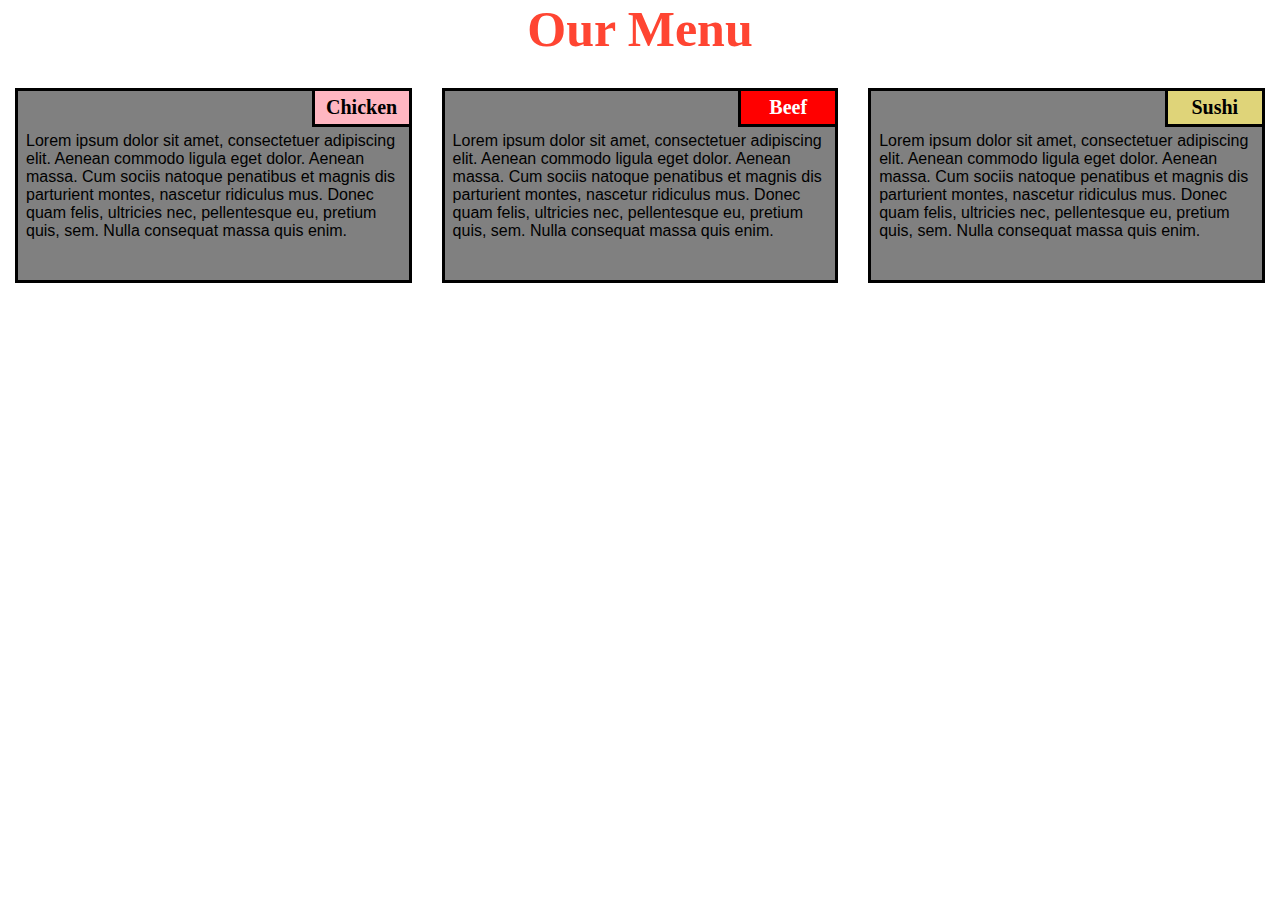
<file: 2/index.html>
<!DOCTYPE html>
<html>

<head>
    <meta charset="utf-8">
    <title>module2-solution</title>
</head>
<link rel="stylesheet" type="text/css" href="css/style.css">

<body>
    <h1>Our Menu</h1>
    <section class="column-lg-4 colmn-md-6 colmn-sm-12">
        <div>
            <p class="sub1">Chicken</p>
            <p class="content">
                Lorem ipsum dolor sit amet, consectetuer adipiscing elit. Aenean commodo ligula eget dolor. Aenean massa. Cum sociis natoque penatibus et magnis dis parturient montes, nascetur ridiculus mus. Donec quam felis, ultricies nec, pellentesque eu, pretium quis, sem. Nulla consequat massa quis enim.
            </p>
        </div>
    </section>
    <section class="column-lg-4 colmn-md-6 colmn-sm-12">
        <div>
            <p class="sub2">Beef</p>
            <p class="content">
                Lorem ipsum dolor sit amet, consectetuer adipiscing elit. Aenean commodo ligula eget dolor. Aenean massa. Cum sociis natoque penatibus et magnis dis parturient montes, nascetur ridiculus mus. Donec quam felis, ultricies nec, pellentesque eu, pretium quis, sem. Nulla consequat massa quis enim.
        </div>
    </section>
    <section class="column-lg-4 colmn-md-12 colmn-sm-12">
        <div>
            <p class="sub3">Sushi</p>
            <p class="content">
                Lorem ipsum dolor sit amet, consectetuer adipiscing elit. Aenean commodo ligula eget dolor. Aenean massa. Cum sociis natoque penatibus et magnis dis parturient montes, nascetur ridiculus mus. Donec quam felis, ultricies nec, pellentesque eu, pretium quis, sem. Nulla consequat massa quis enim.
            </p>
        </div>
</body>

</html>
</file>
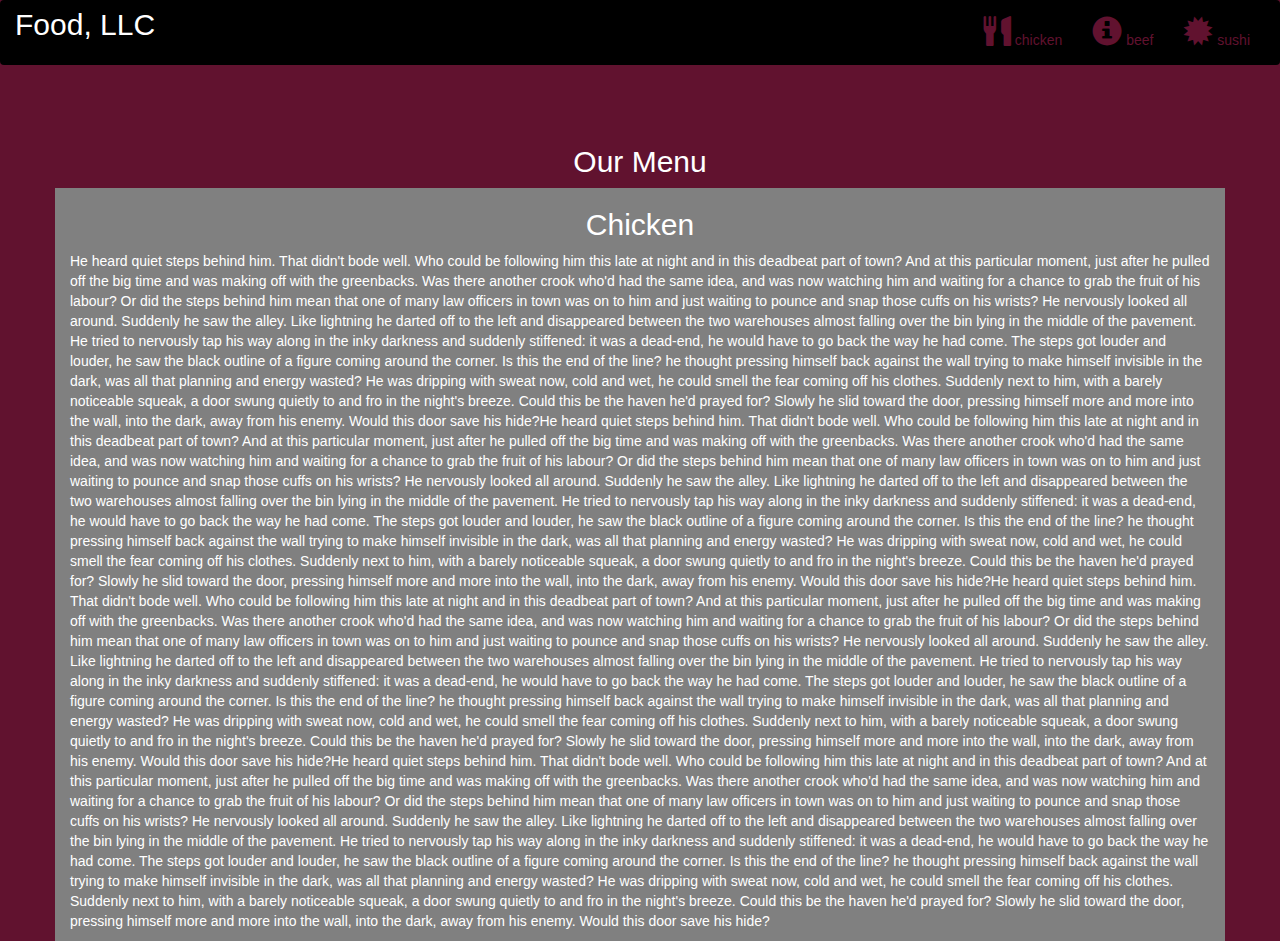
<file: 3/index.html>
<!DOCTYPE html>
<html lang="en">
<head>
  <title>Bootstrap Example</title>
  <meta charset="utf-8">
  <meta name="viewport" content="width=device-width, initial-scale=1">
  <link rel="stylesheet" href="https://maxcdn.bootstrapcdn.com/bootstrap/3.4.1/css/bootstrap.min.css">
  <link rel="stylesheet" type="text/css" href="style.css">
  <script src="https://ajax.googleapis.com/ajax/libs/jquery/3.5.1/jquery.min.js"></script>
  <script src="https://maxcdn.bootstrapcdn.com/bootstrap/3.4.1/js/bootstrap.min.js"></script>
</head>
<body>

<nav class="navbar navbar-inverse">
  <div class="container-fluid">
    <div class="navbar-header">
      <button type="button" class="navbar-toggle" data-toggle="collapse" data-target="#myNavbar">
        <span class="icon-bar"></span>
        <span class="icon-bar"></span>
        <span class="icon-bar"></span>                        
      </button>
      <a class="navbar-brand" href="#" >Food, LLC</a>
    </div>
    <div class="collapse navbar-collapse" id="myNavbar">
    
      <ul class="nav navbar-nav navbar-right" >
        <li style>
        <a href="#" > 
        <span class="glyphicon glyphicon-cutlery"></span> chicken</a>
        </li>
        <li>
        <a href="#" >
        <span class="glyphicon glyphicon-info-sign"></span> beef</a>
        </li>
        <li>
        <a href="#">
        <span class="glyphicon glyphicon-certificate"></span> sushi</a>
        </li>
      </ul>
    </div>
  </div>
</nav>
<br>
<br>  
<h1><p class="text-center">Our Menu</p></h1>


<div id="main-content" class="container">
  <div id="home-tiles" class="row">
      <div class="col-md-12 col-sm-12 col-xs-12">
            
            <p id="chickstory">
          <h2>Chicken</h2>
              He heard quiet steps behind him. That didn't bode well. Who could be following him this late at night and in this deadbeat part of town? And at this particular moment, just after he pulled off the big time and was making off with the greenbacks. Was there another crook who'd had the same idea, and was now watching him and waiting for a chance to grab the fruit of his labour? Or did the steps behind him mean that one of many law officers in town was on to him and just waiting to pounce and snap those cuffs on his wrists? He nervously looked all around. Suddenly he saw the alley. Like lightning he darted off to the left and disappeared between the two warehouses almost falling over the bin lying in the middle of the pavement. He tried to nervously tap his way along in the inky darkness and suddenly stiffened: it was a dead-end, he would have to go back the way he had come. The steps got louder and louder, he saw the black outline of a figure coming around the corner. Is this the end of the line? he thought pressing himself back against the wall trying to make himself invisible in the dark, was all that planning and energy wasted? He was dripping with sweat now, cold and wet, he could smell the fear coming off his clothes. Suddenly next to him, with a barely noticeable squeak, a door swung quietly to and fro in the night's breeze. Could this be the haven he'd prayed for? Slowly he slid toward the door, pressing himself more and more into the wall, into the dark, away from his enemy. Would this door save his hide?He heard quiet steps behind him. That didn't bode well. Who could be following him this late at night and in this deadbeat part of town? And at this particular moment, just after he pulled off the big time and was making off with the greenbacks. Was there another crook who'd had the same idea, and was now watching him and waiting for a chance to grab the fruit of his labour? Or did the steps behind him mean that one of many law officers in town was on to him and just waiting to pounce and snap those cuffs on his wrists? He nervously looked all around. Suddenly he saw the alley. Like lightning he darted off to the left and disappeared between the two warehouses almost falling over the bin lying in the middle of the pavement. He tried to nervously tap his way along in the inky darkness and suddenly stiffened: it was a dead-end, he would have to go back the way he had come. The steps got louder and louder, he saw the black outline of a figure coming around the corner. Is this the end of the line? he thought pressing himself back against the wall trying to make himself invisible in the dark, was all that planning and energy wasted? He was dripping with sweat now, cold and wet, he could smell the fear coming off his clothes. Suddenly next to him, with a barely noticeable squeak, a door swung quietly to and fro in the night's breeze. Could this be the haven he'd prayed for? Slowly he slid toward the door, pressing himself more and more into the wall, into the dark, away from his enemy. Would this door save his hide?He heard quiet steps behind him. That didn't bode well. Who could be following him this late at night and in this deadbeat part of town? And at this particular moment, just after he pulled off the big time and was making off with the greenbacks. Was there another crook who'd had the same idea, and was now watching him and waiting for a chance to grab the fruit of his labour? Or did the steps behind him mean that one of many law officers in town was on to him and just waiting to pounce and snap those cuffs on his wrists? He nervously looked all around. Suddenly he saw the alley. Like lightning he darted off to the left and disappeared between the two warehouses almost falling over the bin lying in the middle of the pavement. He tried to nervously tap his way along in the inky darkness and suddenly stiffened: it was a dead-end, he would have to go back the way he had come. The steps got louder and louder, he saw the black outline of a figure coming around the corner. Is this the end of the line? he thought pressing himself back against the wall trying to make himself invisible in the dark, was all that planning and energy wasted? He was dripping with sweat now, cold and wet, he could smell the fear coming off his clothes. Suddenly next to him, with a barely noticeable squeak, a door swung quietly to and fro in the night's breeze. Could this be the haven he'd prayed for? Slowly he slid toward the door, pressing himself more and more into the wall, into the dark, away from his enemy. Would this door save his hide?He heard quiet steps behind him. That didn't bode well. Who could be following him this late at night and in this deadbeat part of town? And at this particular moment, just after he pulled off the big time and was making off with the greenbacks. Was there another crook who'd had the same idea, and was now watching him and waiting for a chance to grab the fruit of his labour? Or did the steps behind him mean that one of many law officers in town was on to him and just waiting to pounce and snap those cuffs on his wrists? He nervously looked all around. Suddenly he saw the alley. Like lightning he darted off to the left and disappeared between the two warehouses almost falling over the bin lying in the middle of the pavement. He tried to nervously tap his way along in the inky darkness and suddenly stiffened: it was a dead-end, he would have to go back the way he had come. The steps got louder and louder, he saw the black outline of a figure coming around the corner. Is this the end of the line? he thought pressing himself back against the wall trying to make himself invisible in the dark, was all that planning and energy wasted? He was dripping with sweat now, cold and wet, he could smell the fear coming off his clothes. Suddenly next to him, with a barely noticeable squeak, a door swung quietly to and fro in the night's breeze. Could this be the haven he'd prayed for? Slowly he slid toward the door, pressing himself more and more into the wall, into the dark, away from his enemy. Would this door save his hide?
            </p>
      </div>
    </div>
</div>

</body>
</html>
</file>
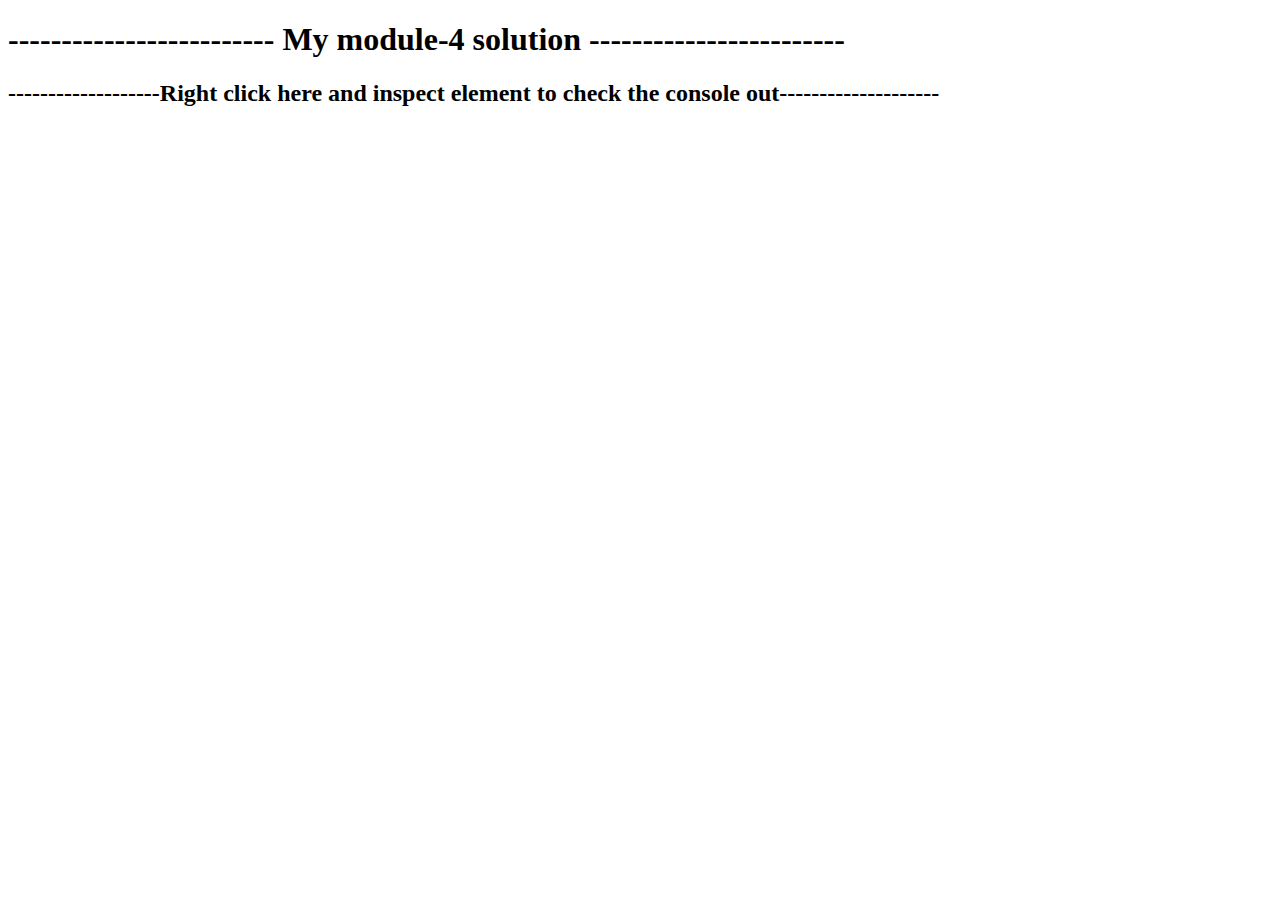
<file: 4/index.html>
<!DOCTYPE html>
<html>
<head>
	<title></title>
</head>
<body>
	<h1>------------------------- My module-4 solution ------------------------</h1>
  <h2>-------------------Right click here and inspect element to check the console out--------------------</h2>
	<script src="script.js" ="text/javascript">
	
		</script>

</body>
</html>
</file>
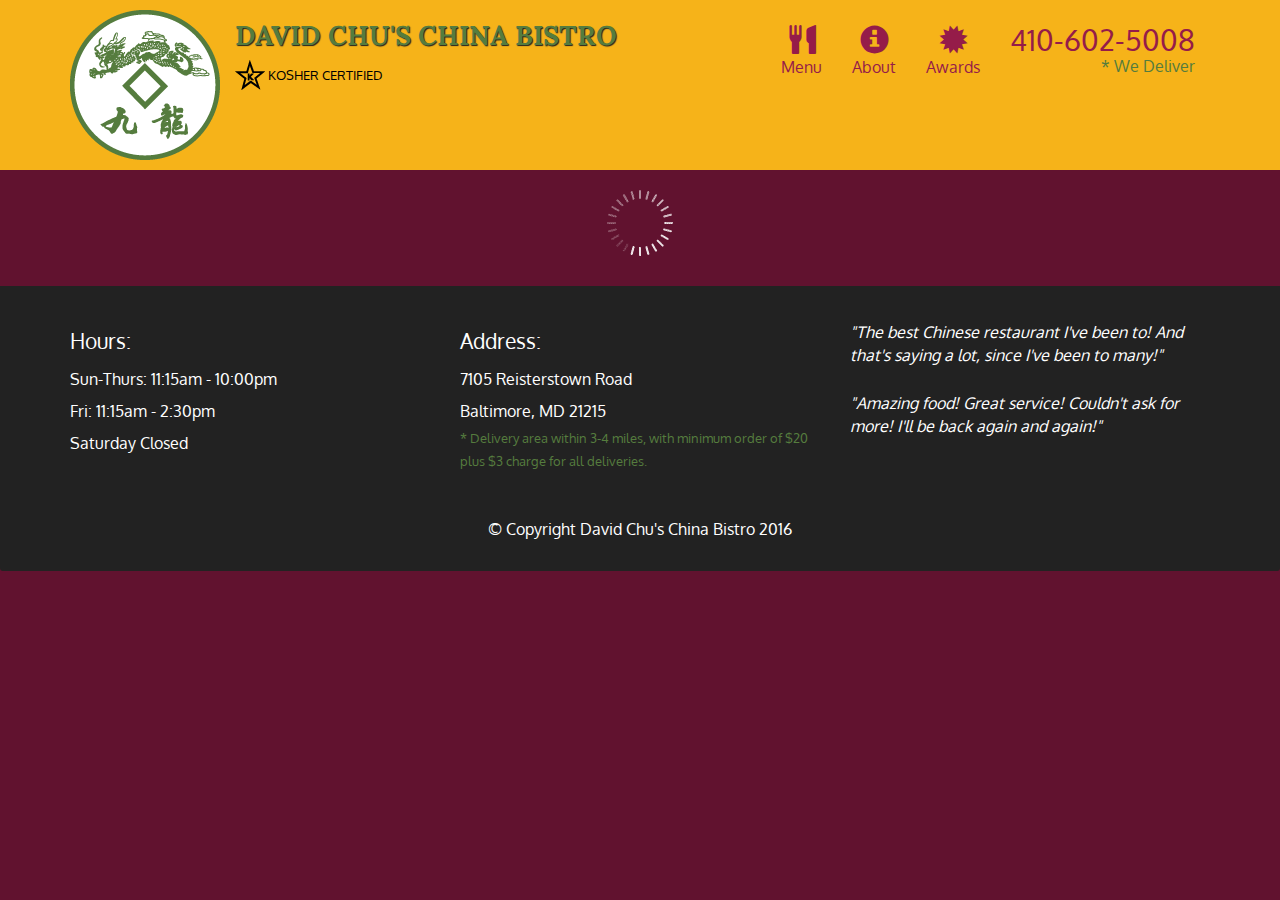
<file: 5/index.html>
<!doctype html>
<html lang="en">
  <head>
    <meta charset="utf-8">
    <meta http-equiv="X-UA-Compatible" content="IE=edge">
    <meta name="viewport" content="width=device-width, initial-scale=1">
    <title>David Chu's China Bistro</title>
    <link rel="stylesheet" href="css/bootstrap.min.css">
    <link rel="stylesheet" href="css/styles.css">
    <link href='https://fonts.googleapis.com/css?family=Oxygen:400,300,700' rel='stylesheet' type='text/css'>
    <link href='https://fonts.googleapis.com/css?family=Lora' rel='stylesheet' type='text/css'>
  </head>
<body>
  <header>
    <nav id="header-nav" class="navbar navbar-default">
      <div class="container">
        <div class="navbar-header">
          <a href="index.html" class="pull-left visible-md visible-lg">
            <div id="logo-img" alt="Logo image"></div>
          </a>

          <div class="navbar-brand">
            <a href="index.html"><h1>David Chu's China Bistro</h1></a>
            <p>
              <img src="images/star-k-logo.png" alt="Kosher certification">
              <span>Kosher Certified</span>
            </p>
          </div>

          <button id="navbarToggle" type="button" class="navbar-toggle collapsed" data-toggle="collapse" data-target="#collapsable-nav" aria-expanded="false">
            <span class="sr-only">Toggle navigation</span>
            <span class="icon-bar"></span>
            <span class="icon-bar"></span>
            <span class="icon-bar"></span>
          </button>
        </div>
        
        <div id="collapsable-nav" class="collapse navbar-collapse">
           <ul id="nav-list" class="nav navbar-nav navbar-right">
            <li id="navHomeButton" class="visible-xs active">
              <a href="index.html">
                <span class="glyphicon glyphicon-home"></span> Home</a>
            </li>
            <li id="navMenuButton">
              <a href="#" onclick="$dc.loadMenuCategories();">
                <span class="glyphicon glyphicon-cutlery"></span><br class="hidden-xs"> Menu</a>
            </li>
            <li>
              <a href="#">
                <span class="glyphicon glyphicon-info-sign"></span><br class="hidden-xs"> About</a>
            </li>
            <li>
              <a href="#">
                <span class="glyphicon glyphicon-certificate"></span><br class="hidden-xs"> Awards</a>
            </li>
            <li id="phone" class="hidden-xs">
              <a href="tel:410-602-5008">
                <span>410-602-5008</span></a><div>* We Deliver</div>
            </li>
          </ul><!-- #nav-list -->
        </div><!-- .collapse .navbar-collapse -->
      </div><!-- .container -->
    </nav><!-- #header-nav -->
  </header>

  <div id="call-btn" class="visible-xs">
    <a class="btn" href="tel:410-602-5008">
    <span class="glyphicon glyphicon-earphone"></span>
    410-602-5008
    </a>
  </div>
  <div id="xs-deliver" class="text-center visible-xs">* We Deliver</div>

  <div id="main-content" class="container"></div>

  <footer class="panel-footer">
    <div class="container">
      <div class="row">
        <section id="hours" class="col-sm-4">
          <span>Hours:</span><br>
          Sun-Thurs: 11:15am - 10:00pm<br>
          Fri: 11:15am - 2:30pm<br>
          Saturday Closed
          <hr class="visible-xs">
        </section>
        <section id="address" class="col-sm-4">
          <span>Address:</span><br>
          7105 Reisterstown Road<br>
          Baltimore, MD 21215
          <p>* Delivery area within 3-4 miles, with minimum order of $20 plus $3 charge for all deliveries.</p>
          <hr class="visible-xs">
        </section>
        <section id="testimonials" class="col-sm-4">
          <p>"The best Chinese restaurant I've been to! And that's saying a lot, since I've been to many!"</p>
          <p>"Amazing food! Great service! Couldn't ask for more! I'll be back again and again!"</p>
        </section>
      </div>
      <div class="text-center">&copy; Copyright David Chu's China Bistro 2016</div>
    </div>
  </footer>

  <!-- jQuery (Bootstrap JS plugins depend on it) -->
  <script src="js/jquery-2.1.4.min.js"></script>
  <script src="js/bootstrap.min.js"></script>
  <script src="js/ajax-utils.js"></script>
  <script src="js/script.js"></script>
</body>
</html>
</file>
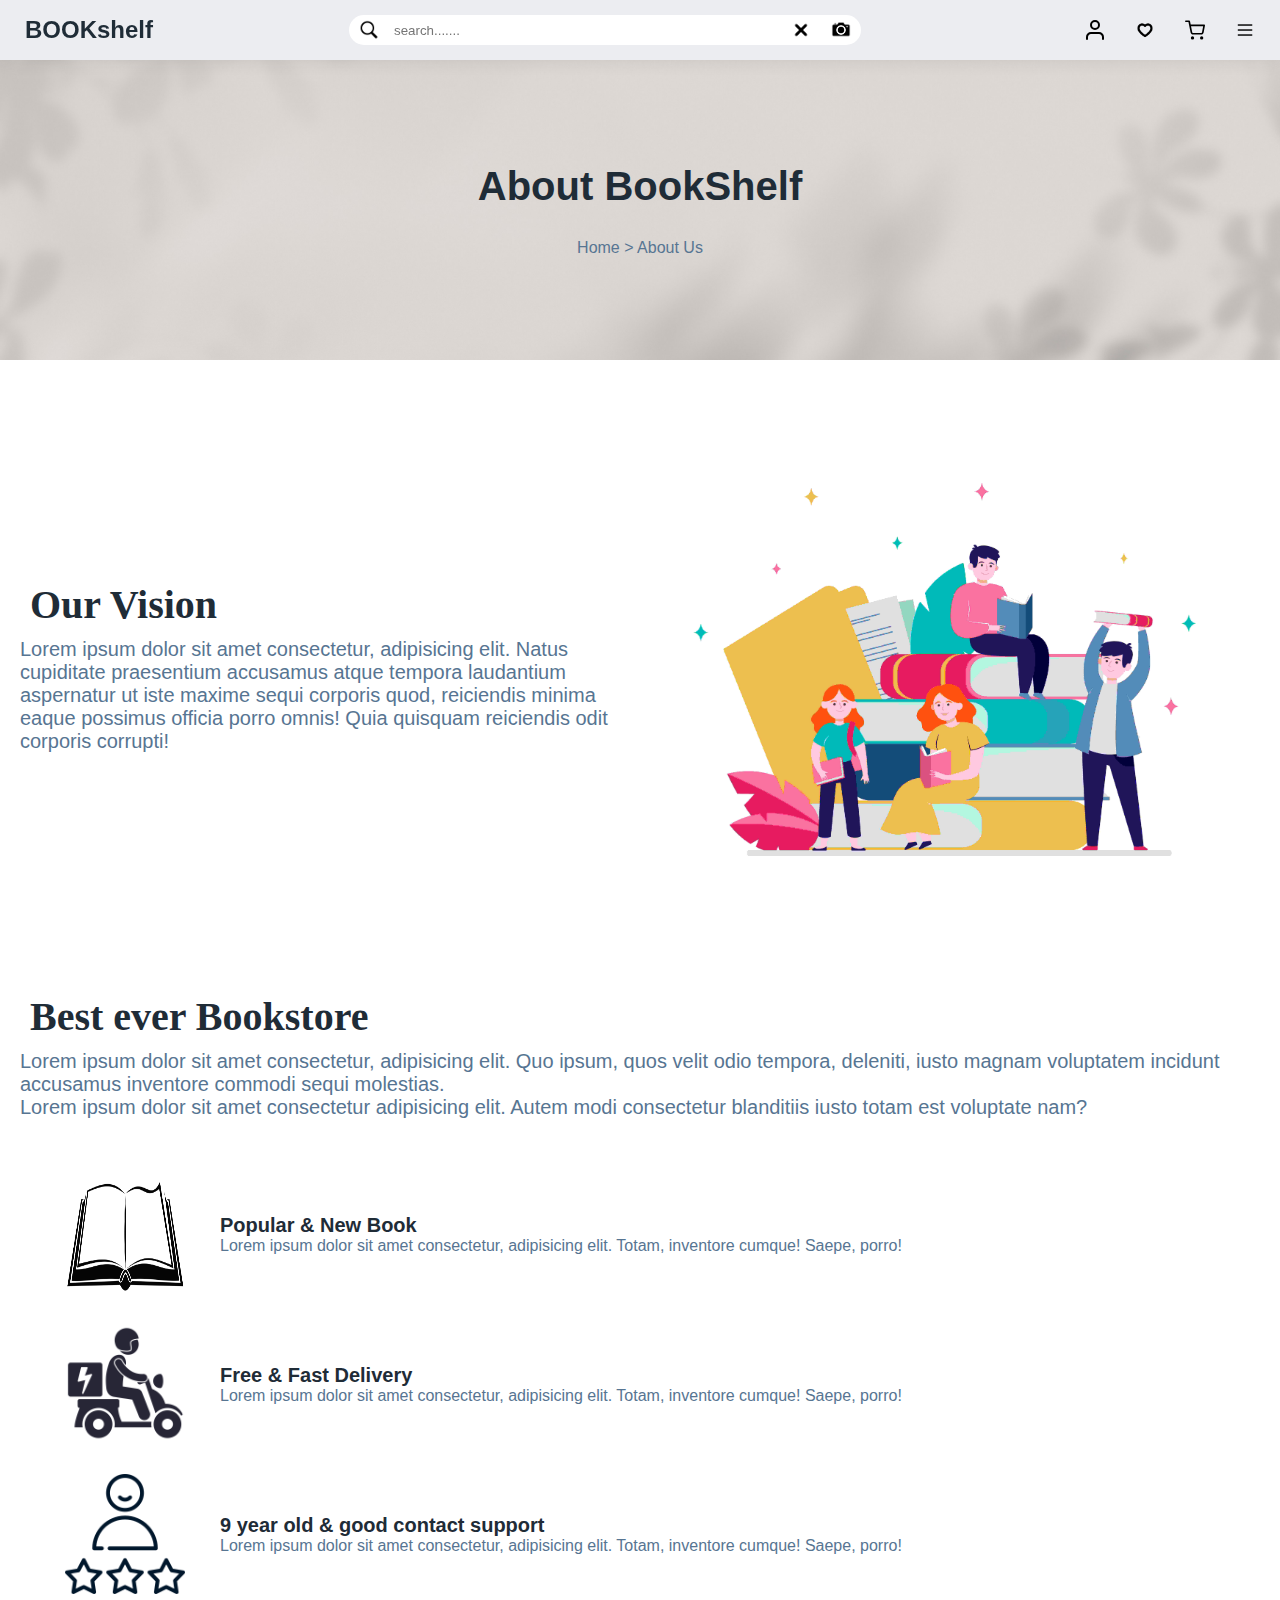
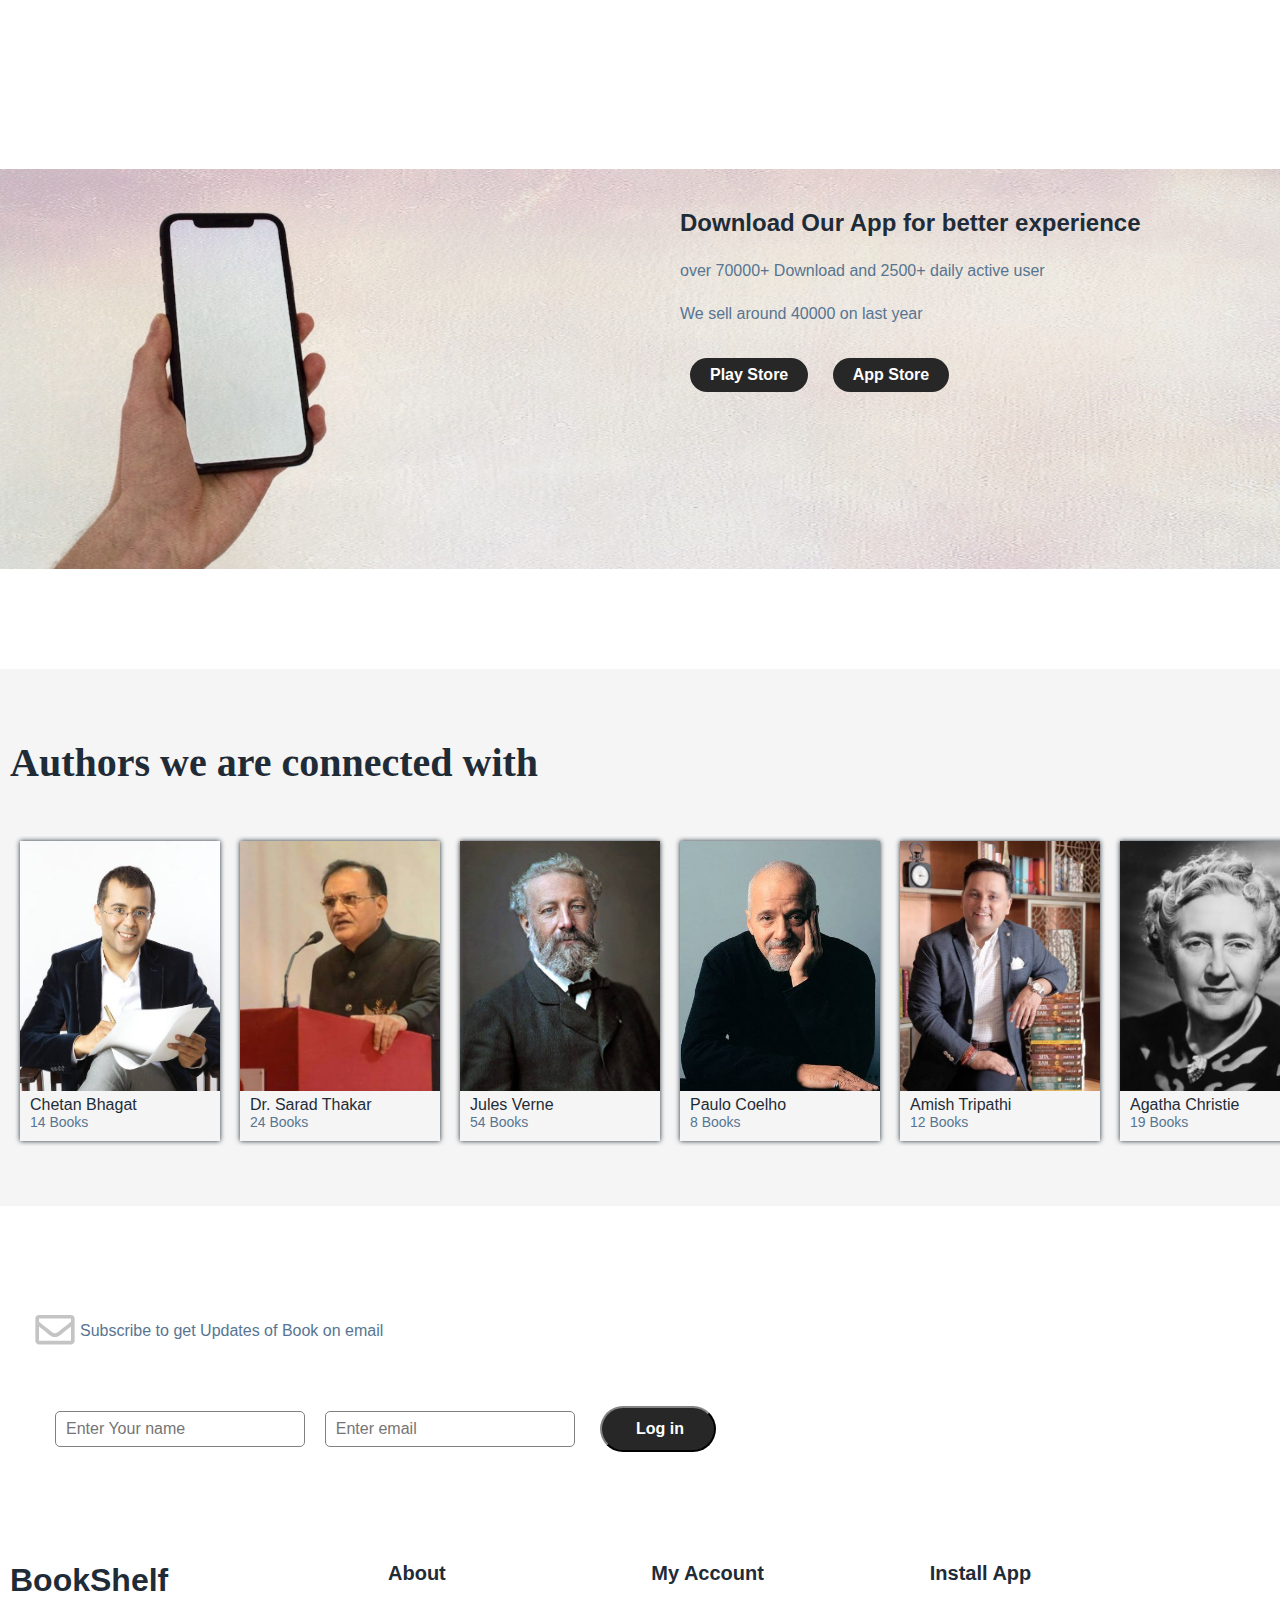
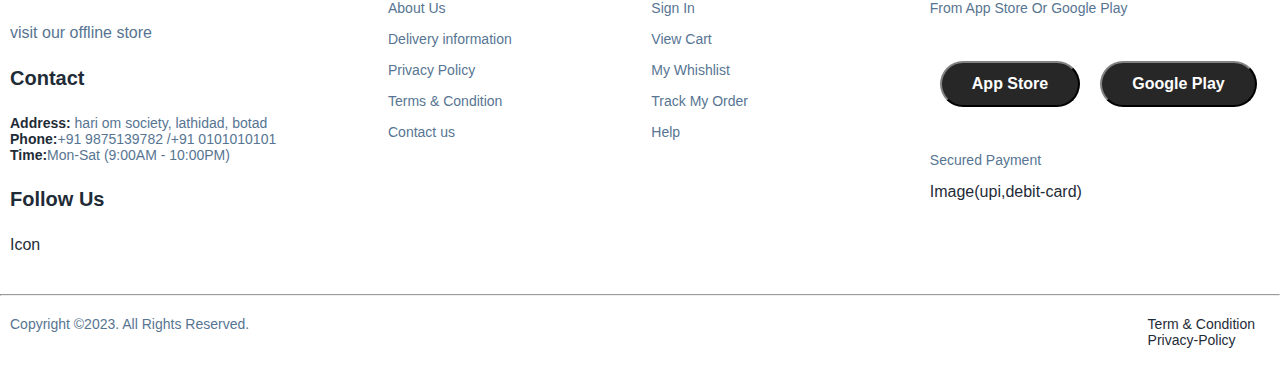
<file: bookShelf/aboutus.html>
<!DOCTYPE html>
<html lang="en">

<head>
    <meta charset="UTF-8">
    <meta http-equiv="X-UA-Compatible" content="IE=edge">
    <meta name="viewport" content="width=device-width, initial-scale=1.0">
    <title>cart</title>

   
    <link rel="stylesheet" href="index.css">
    <link rel="stylesheet" href="responsive.css">
</head>

<body>

    <!-- header section -->
    <section id="header-section">
        <div class="header">
          <div class="nav-logo">
            <h3>BOOKshelf</h3>
          </div>
    
          <div class="nav-search">
            <div class="search-box flex">
              <button><img src="img/icons8-search-100.png" alt=""></button>
              <div class="inp-box">
                <input type="text" name=""  placeholder="search.......">
              </div>
              <button><img src="img/icons8-multiply-90.png" alt=""></button>
              <button><img src="img/camera.png" alt=""></button>
            </div>
          </div>
          <div class="nav-icon flex">
            <div class="user-acc"><img src="img/user.svg" alt=""></div>
            <div><a href="favorite.html"><img src="img/favorite-64.png" alt=""></a></div>
            <div><a href="cart.html"><img src="img/cart.svg" alt=""></a></div>
    
            <div class="nav-toggle" id="navbar-toggle">
              <img src="img/navtoggle.png" alt="t" width="100%">
            </div>
          </div>
        </div>
        <div class="navbar" id="navbar-link">
          <div class="account-info">
            <div class="acco-img flex">
              <img src="img/myphoto.jpg" alt="">
            </div>
            <div class="acc-info flex">
              <h3>Anonymous</h3>
              <p class="p2-text">reader</p>
            </div>
          </div>
          <ul>
            <li><a href="index.html" class="active">Home</a></li>
            <li><a href="shop.html">Shop</a></li>
            <li><a href="aboutus.html">About US</a></li>
            <li><a href="contact_us.html">Contact Us</a></li>
          </ul>
        </div>
      </section>

    <!-- login form -->

    <section class="login-form">
        <div class="close-icon" onclick="close()">X</div>
        <div class="container form-container">
            <div class="l-form">
                <div class="form-heading">
                    <h3>Log In</h3>
                </div>
                <form action="" class="m-form">
                    <div class="inp-div">
                        <input type="text" name="uname" id="uname">
                        <label for="uname">Username</label>
                    </div>
                    <div class="inp-div">
                        <input type="text" name="password" id="password1">
                        <label for="password1">Password</label>
                    </div>
                    <div class="inp-div">
                        <input type="submit" value="Submit">
                    </div>
                    <div class="inp-div f-section">
                        <div>Forgot Password ? <span>click here</span></div>
                        <div>New User ? Create Account <span class="ls-form" onclick="signup()">click here</span></div>
                    </div>
                </form>
            </div>

            <div class="s-form">
                <div class="form-heading">
                    <h3>Sign Up</h3>
                </div>
                <form action="" class="m-form">
                    <div class="inp-div">
                        <input type="text" name="fname" id="fname">
                        <label for="fname">First Name</label>
                    </div>
                    <div class="inp-div">
                        <input type="text" name="lname" id="lname">
                        <label for="lname">Last Name</label>
                    </div>
                    <div class="inp-div">
                        <input type="email" name="email" id="email">
                        <label for="email">Email</label>
                    </div>
                    <div class="inp-div">
                        <input type="password" name="password" id="password">
                        <label for="password">Password</label>
                    </div>
                    <div class="inp-div">
                        <input type="password" name="cpassword" id="cpassword">
                        <label for="cpassword">Confirm Password</label>
                    </div>
                    <div class="inp-div">
                        <input type="submit" value="Submit">
                    </div>
                    <div class="inp-div f-section">
                        <div>Forgot Password ? <span>click here</span></div>
                        <div>Existing User ? Login <span class="ls-form" onclick="login()"> click here</span></div>
                    </div>
                </form>
            </div>
        </div>

    </section>



    <!--  about us section -->


    <section class="about-section">

        <div class="about-page-heading flex">
            <h1>About BookShelf</h1>
            <p class="p2-text">Home > About Us</p>
        </div>
        <div class="about-motive container flex">
            <div class="a-motive-dis">
                <h1 class="about-in-heading">Our Vision</h1>
                <p class="p-text">
                    Lorem ipsum dolor sit amet consectetur, adipisicing elit. Natus cupiditate praesentium accusamus
                    atque tempora laudantium aspernatur ut iste maxime sequi corporis quod, reiciendis minima eaque
                    possimus officia porro omnis! Quia quisquam reiciendis odit corporis corrupti!
                </p>
            </div>
            <div class="a-motive-img">
                  <img src="img/a-heros.jpg" alt="image">
            </div>
        </div>
        <div class="about-feature ">
            <div class="container about-feature-in">
                <h1 class="about-in-heading">Best ever Bookstore</h1>
                <p class="p-text">Lorem ipsum dolor sit amet consectetur, adipisicing elit. Quo ipsum, quos velit odio
                    tempora, deleniti, iusto magnam voluptatem incidunt accusamus inventore commodi sequi molestias.
                    <br>Lorem ipsum dolor sit amet consectetur adipisicing elit. Autem modi consectetur blanditiis iusto
                    totam est voluptate nam?
                </p>
            </div>
            <div class="a-feature-items container">
                <div class="a-f-item flex">
                    <div class="a-f-item-img">
                        <img src="img/bookicon.png" alt="">
                    </div>
                    <div class="a-f-item-text">
                        <h4><strong>Popular & New Book</strong></h4>
                        <p class="p2-text">
                            Lorem ipsum dolor sit amet consectetur, adipisicing elit. Totam, inventore cumque! Saepe,
                            porro!
                        </p>
                    </div>
                </div>
                <div class="a-f-item flex">
                    <div class="a-f-item-img">
                        <img src="img/delivery.png" alt="">
                    </div>
                    <div class="a-f-item-text">
                        <h4><strong>Free & Fast Delivery</strong></h4>
                        <p class="p2-text">
                            Lorem ipsum dolor sit amet consectetur, adipisicing elit. Totam, inventore cumque! Saepe,
                            porro!
                        </p>
                    </div>
                </div>
                <div class="a-f-item flex">
                    <div class="a-f-item-img">
                        <img src="img/supportexp.png" alt="">
                    </div>
                    <div class="a-f-item-text">
                        <h4><strong>9 year old & good contact support</strong></h4>
                        <p class="p2-text">
                            Lorem ipsum dolor sit amet consectetur, adipisicing elit. Totam, inventore cumque! Saepe,
                            porro!
                        </p>
                    </div>
                </div>
            </div>
  
        </div>


        <div class="about-app">
            <div class="a-app-info container flex">
                <h3><strong>Download Our App for better experience</strong></h3>
                <p class="p2-text">
                    over 70000+ Download
                    and 2500+ daily active user 
                </p>
                <p class="p2-text">
                    We sell around 40000 on last year
                </p>
                <div><button class="secondary-btn">Play Store</button>
                    <button class="secondary-btn">App Store</button></div>
            </div>
        </div>
 

        <div class="about-author ">
            <div class=" container">
                <h1 class="about-in-heading">Authors we are connected with</h1>
            </div>
            <div class="a-author-photos container flex">
                 <div class="a-authors">
                    <div class="a-author-in">
                        <div class="a-author-in-img">
                            <img src="img/chetanbhagat.jpeg" alt="photo">
                        </div>
                        <div class="a-author-in-name">
                            Chetan Bhagat
                            <p class="p3-text">14 Books</p>
                        </div>
                    </div>
                 </div>
                 <div class="a-authors">
                    <div class="a-author-in">
                        <div class="a-author-in-img">
                            <img src="img/drsaradthakar.jpeg" alt="photo">
                        </div>
                        <div class="a-author-in-name">
                            Dr. Sarad Thakar
                            <p class="p3-text">24 Books</p>
                        </div>
                    </div>
                 </div>
                 <div class="a-authors">
                    <div class="a-author-in">
                        <div class="a-author-in-img">
                            <img src="img/julesvern.jpeg" alt="photo">
                        </div>
                        <div class="a-author-in-name">
                            Jules Verne
                            <p class="p3-text">54 Books</p>
                        </div>
                    </div>
                 </div>
                   <div class="a-authors">
                    <div class="a-author-in">
                        <div class="a-author-in-img">
                            <img src="img/PauloCoelho.jpeg" alt="photo">
                        </div>
                        <div class="a-author-in-name">
                            Paulo Coelho
                            <p class="p3-text">8 Books</p>
                        </div>
                    </div>
                 </div>
                
                 <div class="a-authors">
                    <div class="a-author-in">
                        <div class="a-author-in-img">
                            <img src="img/amishtripathi.jpeg" alt="photo">
                        </div>
                        <div class="a-author-in-name">
                            Amish Tripathi
                            <p class="p3-text">12 Books</p>
                        </div>
                    </div>
                 </div>
                 <div class="a-authors">
                    <div class="a-author-in">
                        <div class="a-author-in-img">
                            <img src="img/AgathaChristie.jpeg" alt="photo">
                        </div>
                        <div class="a-author-in-name">
                            Agatha Christie
                            <p class="p3-text">19 Books</p>
                        </div>
                    </div>
                 </div>
                 <div class="a-authors">
                    <div class="a-author-in">
                        <div class="a-author-in-img">
                            <img src="img/chetanbhagat.jpeg" alt="photo">
                        </div>
                        <div class="a-author-in-name">
                            Chetan Bhagat
                            <p class="p3-text">14 Books</p>
                        </div>
                    </div>
                 </div>
                 <div class="a-authors">
                    <div class="a-author-in">
                        <div class="a-author-in-img">
                            <img src="img/drsaradthakar.jpeg" alt="photo">
                        </div>
                        <div class="a-author-in-name">
                            Dr. Sarad Thakar
                            <p class="p3-text">24 Books</p>
                        </div>
                    </div>
                 </div>
                 <div class="a-authors">
                    <div class="a-author-in">
                        <div class="a-author-in-img">
                            <img src="img/julesvern.jpeg" alt="photo">
                        </div>
                        <div class="a-author-in-name">
                            Jules Verne
                            <p class="p3-text">54 Books</p>
                        </div>
                    </div>
                 </div>
                   <div class="a-authors">
                    <div class="a-author-in">
                        <div class="a-author-in-img">
                            <img src="img/PauloCoelho.jpeg" alt="photo">
                        </div>
                        <div class="a-author-in-name">
                            Paulo Coelho
                            <p class="p3-text">8 Books</p>
                        </div>
                    </div>
                 </div>
                
                 <div class="a-authors">
                    <div class="a-author-in">
                        <div class="a-author-in-img">
                            <img src="img/amishtripathi.jpeg" alt="photo">
                        </div>
                        <div class="a-author-in-name">
                            Amish Tripathi
                            <p class="p3-text">12 Books</p>
                        </div>
                    </div>
                 </div>
                 <div class="a-authors">
                    <div class="a-author-in">
                        <div class="a-author-in-img">
                            <img src="img/AgathaChristie.jpeg" alt="photo">
                        </div>
                        <div class="a-author-in-name">
                            Agatha Christie
                            <p class="p3-text">19 Books</p>
                        </div>
                    </div>
                 </div>
                 <div class="a-authors">
                    <div class="a-author-in">
                        <div class="a-author-in-img">
                            <img src="img/chetanbhagat.jpeg" alt="photo">
                        </div>
                        <div class="a-author-in-name">
                            Chetan Bhagat
                            <p class="p3-text">14 Books</p>
                        </div>
                    </div>
                 </div>
                 <div class="a-authors">
                    <div class="a-author-in">
                        <div class="a-author-in-img">
                            <img src="img/drsaradthakar.jpeg" alt="photo">
                        </div>
                        <div class="a-author-in-name">
                            Dr. Sarad Thakar
                            <p class="p3-text">24 Books</p>
                        </div>
                    </div>
                 </div>
                 <div class="a-authors">
                    <div class="a-author-in">
                        <div class="a-author-in-img">
                            <img src="img/julesvern.jpeg" alt="photo">
                        </div>
                        <div class="a-author-in-name">
                            Jules Verne
                            <p class="p3-text">54 Books</p>
                        </div>
                    </div>
                 </div>
                   <div class="a-authors">
                    <div class="a-author-in">
                        <div class="a-author-in-img">
                            <img src="img/PauloCoelho.jpeg" alt="photo">
                        </div>
                        <div class="a-author-in-name">
                            Paulo Coelho
                            <p class="p3-text">8 Books</p>
                        </div>
                    </div>
                 </div>
                
                 <div class="a-authors">
                    <div class="a-author-in">
                        <div class="a-author-in-img">
                            <img src="img/amishtripathi.jpeg" alt="photo">
                        </div>
                        <div class="a-author-in-name">
                            Amish Tripathi
                            <p class="p3-text">12 Books</p>
                        </div>
                    </div>
                 </div>
                 <div class="a-authors">
                    <div class="a-author-in">
                        <div class="a-author-in-img">
                            <img src="img/AgathaChristie.jpeg" alt="photo">
                        </div>
                        <div class="a-author-in-name">
                            Agatha Christie
                            <p class="p3-text">19 Books</p>
                        </div>
                    </div>
                 </div>
            </div>
        </div>
    </section>



    <!-- footer section -->

    <section class="footer">
        <div class="container">
            <div class="top-footer padding-1 flex">
                <div class="subscribe">
                    <div class="subscribe-head flex">
                        <img src="img/envelope-outline.svg" alt="icon" width="50px" height="50px">
                        <p style="margin: 0;">Subscribe to get Updates of Book on email</p>
                    </div>
                    <div class="subscribe-inp flex">
                        <div class="inp-div"><input type="text" name="uname"  class="form-inp"
                                placeholder="Enter Your name">
                        </div>
                        <div class="inp-div"><input type="email" name="email"  class="form-inp"
                                placeholder="Enter email">
                        </div>
                        <div class="inp-btn"><input type="button" value=" Log in" class="primary-btn"></div>

                    </div>
                </div>

                <!-- <div class="footer-img">
              <img src="img/footer-img.png" alt="" >
      </div> -->
                <!-- <div></div> -->
            </div>

            <div class="bottom-footer padding-1 flex">
                <div class="footer-col-1 flex">
                    <div>
                        <h2>BookShelf</h2>
                    </div>
                    <div>
                        <p style="font-size: 16px;">visit our offline store</p>
                    </div>
                    <div>
                        <h4><strong>Contact</strong></h4>
                    </div>
                    <div>
                        <p><strong>Address: </strong>hari om society, lathidad, botad</p>
                        <p><strong>Phone:</strong>+91 9875139782 /+91 0101010101</p>
                        <p><strong>Time:</strong>Mon-Sat (9:00AM - 10:00PM)</p>
                    </div>
                    <div>
                        <h4><strong>Follow Us</strong></h4>
                    </div>
                    <div>Icon</div>
                </div>
                <div class="footer-col-2 flex">
                    <div class="footer-col-2-1 flex">
                        <h4><strong>About</strong></h4>
                        <a href="">About Us</a>
                        <a href="">Delivery information</a>
                        <a href="">Privacy Policy</a>
                        <a href="">Terms & Condition</a>
                        <a href="">Contact us</a>
                    </div>
                    <div class="footer-col-2-2 flex">
                        <h4><strong>My Account</strong></h4>
                        <a href="">Sign In</a>
                        <a href="">View Cart</a>
                        <a href="">My Whishlist</a>
                        <a href="">Track My Order</a>
                        <a href="">Help</a>
                    </div>
                </div>
                <div class="footer-col-3 flex">
                    <h4><strong>Install App</strong></h4>
                    <p>From App Store Or Google Play</p>
                    <div><button class="primary-btn">App Store</button><button class="primary-btn">Google Play</button>
                    </div>
                    <p>Secured Payment</p>
                    <div>Image(upi,debit-card)</div>
                </div>
            </div>
            <hr>
            <div class="copywrite padding-1">
                <div>
                    <p class="p3-text"> Copyright ©2023. All Rights Reserved.</p>
                </div>
                <div>
                    <p class="p3-text"><a href="">Term & Condition</a></p>
                    <p class="p3-text"><a href="">Privacy-Policy</a></p>
                </div>
            </div>
        </div>
    </section>






    <script>
        const togglebutton = document.getElementById('navbar-toggle')
        const navbarlink = document.getElementById('navbar-link')
        const lform = document.getElementsByClassName('l-form')
        const sform = document.getElementsByClassName('s-form')
        const loginform = document.getElementsByClassName('login-form')
        const cicon = document.getElementsByClassName('close-icon')
        const usericon = document.getElementsByClassName('user-acc')

        togglebutton.addEventListener('click', () => {
            navbarlink.classList.toggle('nav-active')
        })
        function signup() {
            lform[0].style.left = '-100%';
            sform[0].style.left = '0'
        }
        function login() {
            lform[0].style.left = '0';
            sform[0].style.left = '100%';
        }
        cicon[0].addEventListener('click', () => {
            loginform[0].classList.toggle('f-inactive')
        }
        )
        usericon[0].addEventListener('click', () => {
            loginform[0].classList.toggle('f-inactive')
        })

    </script>
</body>

</html>
</file>
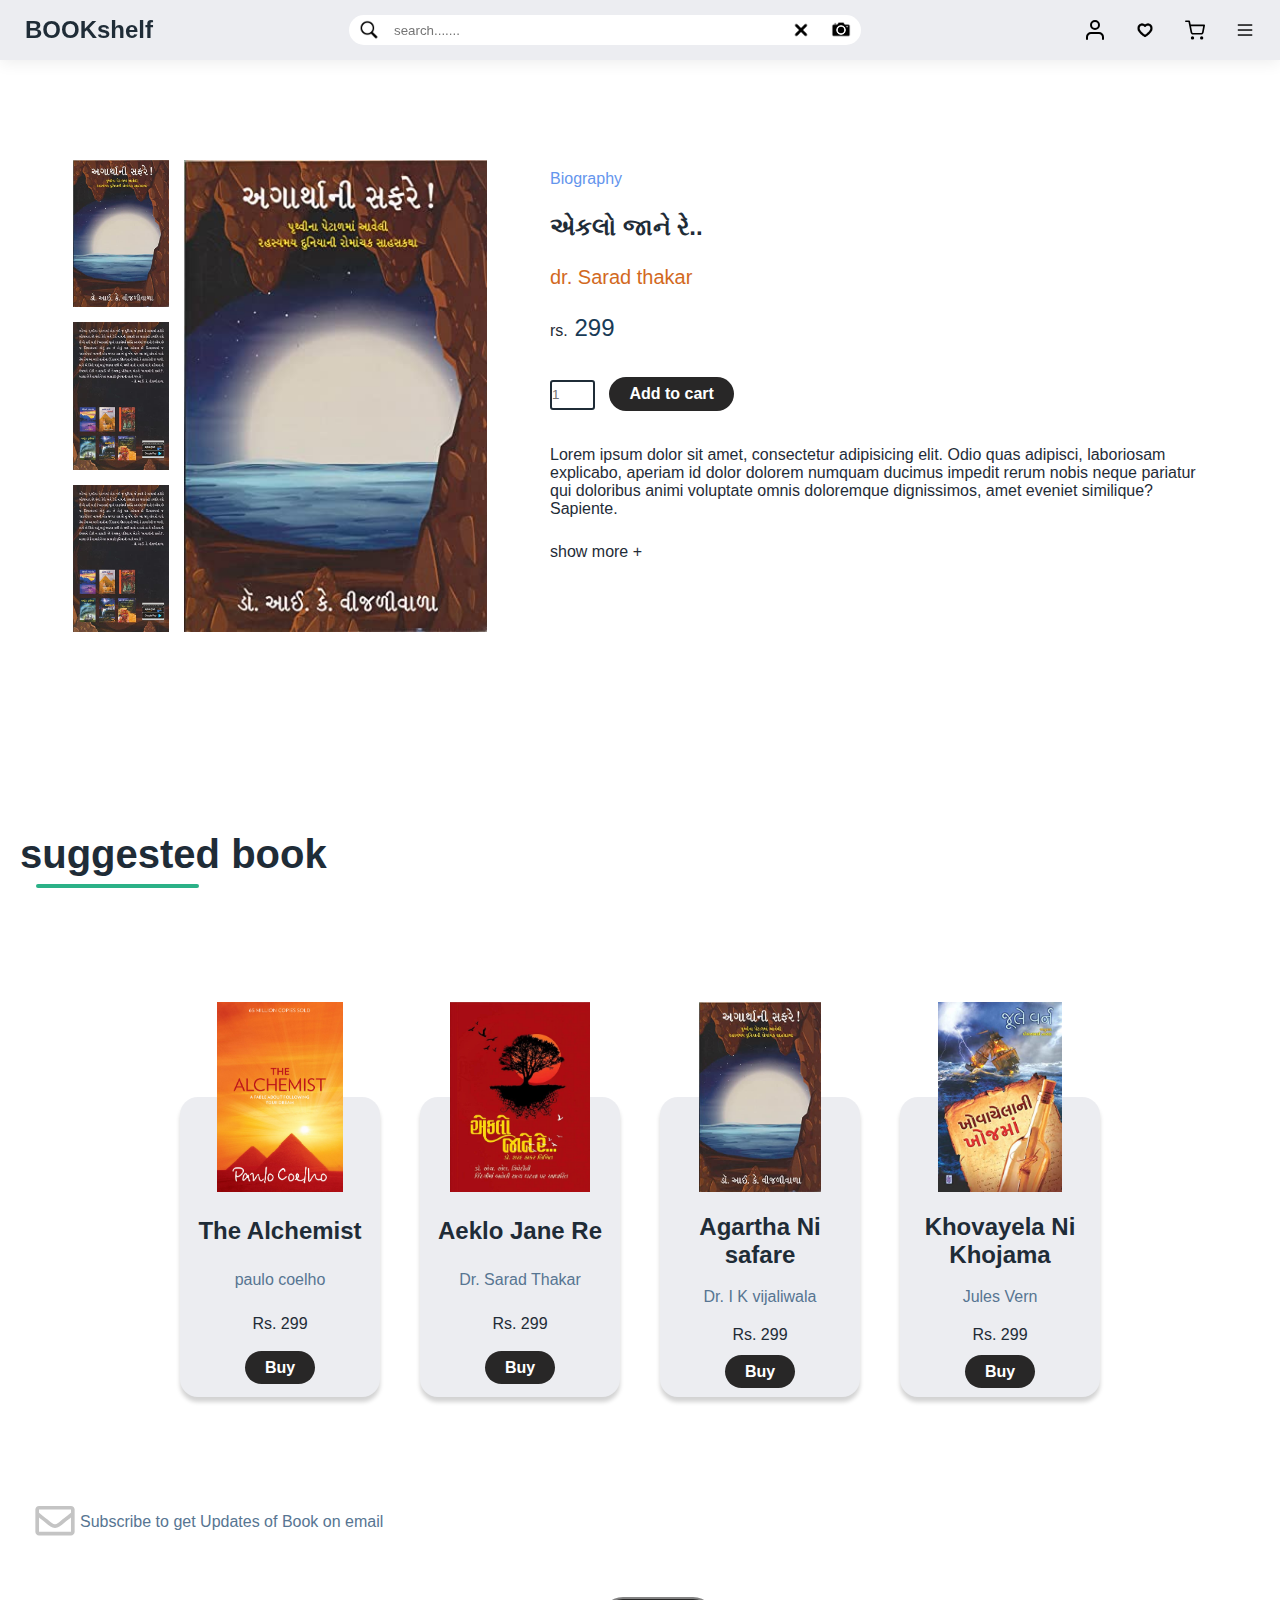
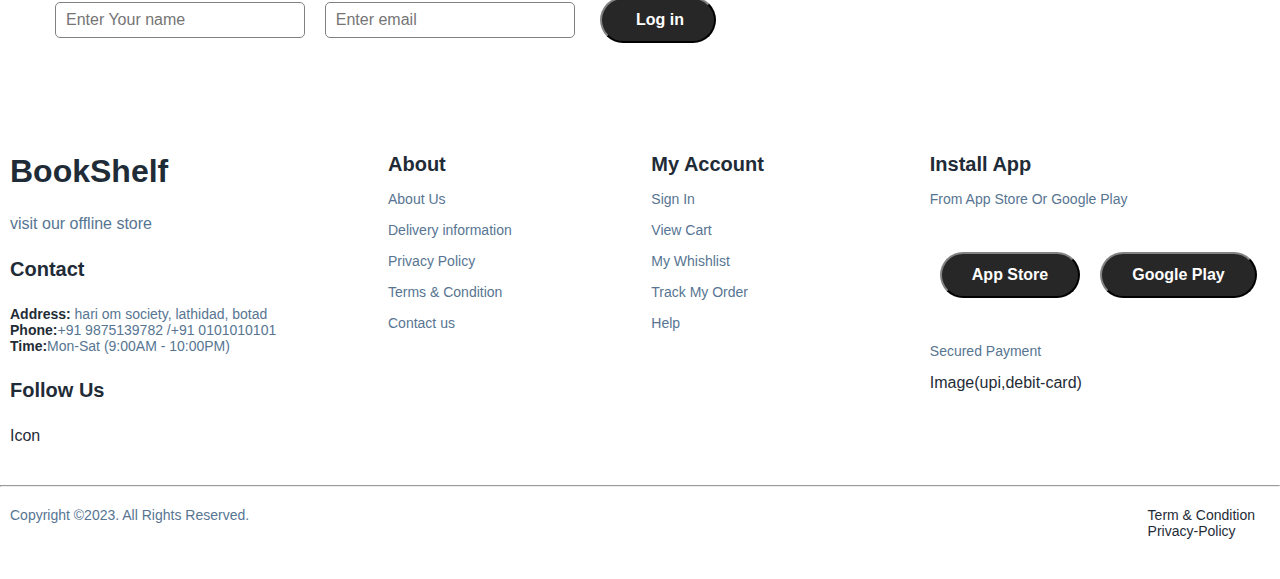
<file: bookShelf/bshop.html>
<!DOCTYPE html>
<html lang="en">

<head>
    <meta charset="UTF-8">
    <meta http-equiv="X-UA-Compatible" content="IE=edge">
    <meta name="viewport" content="width=device-width, initial-scale=1.0">
    <title>Shop page</title>
    <link rel="stylesheet" href="index.css">
    <link rel="stylesheet" href="responsive.css">
</head>

<body>


    <!-- header section -->
    <section id="header-section">
        <div class="header">
          <div class="nav-logo">
            <h3>BOOKshelf</h3>
          </div>
    
          <div class="nav-search">
            <div class="search-box flex">
              <button><img src="img/icons8-search-100.png" alt=""></button>
              <div class="inp-box">
                <input type="text" name="" placeholder="search.......">
              </div>
              <button><img src="img/icons8-multiply-90.png" alt=""></button>
              <button><img src="img/camera.png" alt=""></button>
            </div>
          </div>
          <div class="nav-icon flex">
            <div class="user-acc"><img src="img/user.svg" alt=""></div>
            <div><a href="favorite.html"><img src="img/favorite-64.png" alt=""></a></div>
            <div><a href="cart.html"><img src="img/cart.svg" alt=""></a></div>
    
            <div class="nav-toggle" id="navbar-toggle">
              <img src="img/navtoggle.png" alt="t" width="100%">
            </div>
          </div>
        </div>
        <div class="navbar" id="navbar-link">
          <div class="account-info">
            <div class="acco-img flex">
              <img src="img/myphoto.jpg" alt="">
            </div>
            <div class="acc-info flex">
              <h3>Anonymous</h3>
              <p class="p2-text">reader</p>
            </div>
          </div>
          <ul>
            <li><a href="index.html" class="active">Home</a></li>
            <li><a href="shop.html">Shop</a></li>
            <li><a href="aboutus.html">About US</a></li>
            <li><a href="contact_us.html">Contact Us</a></li>
          </ul>
        </div>
      </section>

    <!-- login form -->

    <section class="login-form">
        <div class="close-icon" onclick="close()">X</div>
        <div class="container form-container">
            <div class="l-form">
                <div class="form-heading">
                    <h3>Log In</h3>
                </div>
                <form action="" class="m-form">
                    <div class="inp-div">
                        <input type="text" name="uname" id="uname">
                        <label for="uname">Username</label>
                    </div>
                    <div class="inp-div">
                        <input type="text" name="password" id="password1">
                        <label for="password1">Password</label>
                    </div>
                    <div class="inp-div">
                        <input type="submit" value="Submit">
                    </div>
                    <div class="inp-div f-section">
                        <div>Forgot Password ? <span>click here</span></div>
                        <div>New User ? Create Account <span class="ls-form" onclick="signup()">click here</span></div>
                    </div>
                </form>
            </div>

            <div class="s-form">
                <div class="form-heading">
                    <h3>Sign Up</h3>
                </div>
                <form action="" class="m-form">
                    <div class="inp-div">
                        <input type="text" name="fname" id="fname">
                        <label for="fname">First Name</label>
                    </div>
                    <div class="inp-div">
                        <input type="text" name="lname" id="lname">
                        <label for="lname">Last Name</label>
                    </div>
                    <div class="inp-div">
                        <input type="email" name="email" id="email">
                        <label for="email">Email</label>
                    </div>
                    <div class="inp-div">
                        <input type="password" name="password" id="password">
                        <label for="password">Password</label>
                    </div>
                    <div class="inp-div">
                        <input type="password" name="cpassword" id="cpassword">
                        <label for="cpassword">Confirm Password</label>
                    </div>
                    <div class="inp-div">
                        <input type="submit" value="Submit">
                    </div>
                    <div class="inp-div f-section">
                        <div>Forgot Password ? <span>click here</span></div>
                        <div>Existing User ? Login <span class="ls-form" onclick="login()"> click here</span></div>
                    </div>
                </form>
            </div>
        </div>

    </section>


    <!-- big shopping page -->

    <section class="detailed-item">
        <div class="container b-detailed-content">
            <div class="b-d-content-img">
                <div class="b-big-img">
                    <img src="img/book3-1.jpg" alt="book" id="main-img">
                </div>
                <div class="b-small-img">
                    <img src="img/book3-1.jpg" alt="book" class="s-img">
                    <img src="img/book3-2.jpg" alt="book" class="s-img">
                    <img src="img/book3-2.jpg" alt="book" class="s-img">
                </div>
            </div>
            <div class="b-d-content-text">
                <div class="b-d-category">Biography</div>
                <h3> એકલો જાને રે.. </h3>
                <p class="p-text writer">dr. Sarad thakar</p>
                <div>rs.<span class="price"> 299</span></div>
                <div><input type="number" name="abc" id="abc" placeholder="1">
                    <button class="secondary-btn">Add to cart</button>
                </div>

                <div>Lorem ipsum dolor sit amet, consectetur adipisicing elit. Odio quas adipisci, laboriosam explicabo,
                    aperiam id dolor dolorem numquam ducimus impedit rerum nobis neque pariatur qui doloribus animi
                    voluptate omnis doloremque dignissimos, amet eveniet similique? Sapiente.</div>

                <div class="alldetail"><span onclick="displayfun()">show more +</span>
                    <div class="detailofbook">
                        <table>
                            <tr>
                                <td class="left">Book Name :- </td>
                                <td>Lorem, ipsum dolor.</td>
                            </tr>
                            <tr>
                                <td class="left">Author Name :- </td>
                                <td>Lorem, ipsum dolor.</td>
                            </tr>
                            <tr>
                                <td class="left">book category :- </td>
                                <td>Lorem, ipsum dolor.</td>
                            </tr>
                            <tr>
                                <td class="left">publisher :- </td>
                                <td>Lorem, ipsum dolor.</td>
                            </tr>
                            <tr>
                                <td class="left">release-year :- </td>
                                <td>Lorem, ipsum dolor.</td>
                            </tr>
                            <tr>
                                <td class="left">wordwide sell :- </td>
                                <td>Lorem, ipsum dolor.</td>
                            </tr>
                        </table>
                    </div>
                </div>
            </div>
        </div>
    </section>


    <!-- suggested book -->

    <section>
        <div class="container padding-2 best-selling">
            <div class="book-div-heading ">
                <h1>suggested book</h1>
            </div>
            <div class="book-card-container flex">
                <div class="book-card">
                    <div class="book-img flex">
                        <img src="img/book1.jpg" alt="book">
                    </div>
                    <div class="book-disc flex">
                        <div class="book-name">
                            <h3>The Alchemist</h3>
                        </div>
                        <div class="book-author">
                            <p class="p2-text">paulo coelho</p>
                        </div>
                        <div class="book-price">Rs. 299</div>
                        <div><a href="#" class="secondary-btn">Buy</a></div>
                    </div>
                </div>
                <div class="book-card">
                    <div class="book-img flex">
                        <img src="img/book3.jpg" alt="book">
                    </div>
                    <div class="book-disc flex">
                        <div class="book-name">
                            <h3>Aeklo Jane Re</h3>
                        </div>
                        <div class="book-author">
                            <p class="p2-text">Dr. Sarad Thakar</p>
                        </div>
                        <div class="book-price">Rs. 299</div>
                        <div><a href="#" class="secondary-btn">Buy</a></div>
                    </div>
                </div>
                <div class="book-card">
                    <div class="book-img flex">
                        <img src="img/book3-1.jpg" alt="book">
                    </div>
                    <div class="book-disc flex">
                        <div class="book-name">
                            <h3>Agartha Ni safare</h3>
                        </div>
                        <div class="book-author">
                            <p class="p2-text">Dr. I K vijaliwala</p>
                        </div>
                        <div class="book-price">Rs. 299</div>
                        <div><a href="#" class="secondary-btn">Buy</a></div>
                    </div>
                </div>
                <div class="book-card">
                    <div class="book-img flex">
                        <img src="img/book4.jpg" alt="book">
                    </div>
                    <div class="book-disc flex">
                        <div class="book-name">
                            <h3>Khovayela Ni Khojama</h3>
                        </div>
                        <div class="book-author">
                            <p class="p2-text">Jules Vern</p>
                        </div>
                        <div class="book-price">Rs. 299</div>
                        <div><a href="#" class="secondary-btn">Buy</a></div>
                    </div>
                </div>

            </div>
        </div>

    </section>



    <section class="footer">
        <div class="container">
            <div class="top-footer padding-1 flex">
                <div class="subscribe">
                    <div class="subscribe-head flex">
                        <img src="img/envelope-outline.svg" alt="icon" width="50px" height="50px">
                        <p style="margin: 0;">Subscribe to get Updates of Book on email</p>
                    </div>
                    <div class="subscribe-inp flex">
                        <div class="inp-div"><input type="text" name="uname"  class="form-inp"
                                placeholder="Enter Your name">
                        </div>
                        <div class="inp-div"><input type="email" name="email"  class="form-inp"
                                placeholder="Enter email">
                        </div>
                        <div class="inp-btn"><input type="button" value=" Log in" class="primary-btn"></div>

                    </div>
                </div>

                <!-- <div class="footer-img">
              <img src="img/footer-img.png" alt="" >
      </div> -->
                <!-- <div></div> -->
            </div>

            <div class="bottom-footer padding-1 flex">
                <div class="footer-col-1 flex">
                    <div>
                        <h2>BookShelf</h2>
                    </div>
                    <div>
                        <p style="font-size: 16px;">visit our offline store</p>
                    </div>
                    <div>
                        <h4><strong>Contact</strong></h4>
                    </div>
                    <div>
                        <p><strong>Address: </strong>hari om society, lathidad, botad</p>
                        <p><strong>Phone:</strong>+91 9875139782 /+91 0101010101</p>
                        <p><strong>Time:</strong>Mon-Sat (9:00AM - 10:00PM)</p>
                    </div>
                    <div>
                        <h4><strong>Follow Us</strong></h4>
                    </div>
                    <div>Icon</div>
                </div>
                <div class="footer-col-2 flex">
                    <div class="footer-col-2-1 flex">
                        <h4><strong>About</strong></h4>
                        <a href="">About Us</a>
                        <a href="">Delivery information</a>
                        <a href="">Privacy Policy</a>
                        <a href="">Terms & Condition</a>
                        <a href="">Contact us</a>
                    </div>
                    <div class="footer-col-2-2 flex">
                        <h4><strong>My Account</strong></h4>
                        <a href="">Sign In</a>
                        <a href="">View Cart</a>
                        <a href="">My Whishlist</a>
                        <a href="">Track My Order</a>
                        <a href="">Help</a>
                    </div>
                </div>
                <div class="footer-col-3 flex">
                    <h4><strong>Install App</strong></h4>
                    <p>From App Store Or Google Play</p>
                    <div><button class="primary-btn">App Store</button><button class="primary-btn">Google Play</button>
                    </div>
                    <p>Secured Payment</p>
                    <div>Image(upi,debit-card)</div>
                </div>
            </div>
            <hr>
            <div class="copywrite padding-1">
                <div>
                    <p class="p3-text"> Copyright ©2023. All Rights Reserved.</p>
                </div>
                <div>
                    <p class="p3-text"><a href="">Term & Condition</a></p>
                    <p class="p3-text"><a href="">Privacy-Policy</a></p>
                </div>
            </div>
        </div>
    </section>



    <script>
        const togglebutton = document.getElementById('navbar-toggle')
        const navbarlink = document.getElementById('navbar-link')
        const lform = document.getElementsByClassName('l-form')
        const sform = document.getElementsByClassName('s-form')
        const loginform = document.getElementsByClassName('login-form')
        const cicon = document.getElementsByClassName('close-icon')
        const usericon = document.getElementsByClassName('user-acc')

        togglebutton.addEventListener('click', () => {
            navbarlink.classList.toggle('nav-active')
        })

        function displayfun() {
            let abc = document.getElementsByClassName('detailofbook')
            abc[0].style.display = 'block';
        }

        let mainImg = document.getElementById('main-img')
        let smallImg = document.getElementsByClassName('s-img')

        smallImg[0].onclick = function () {
            mainImg.src = smallImg[0].src
        }
        smallImg[1].onclick = function () {
            mainImg.src = smallImg[1].src
        }
        smallImg[2].onclick = function () {
            mainImg.src = smallImg[2].src
        }
        function signup() {
            lform[0].style.left = '-100%';
            sform[0].style.left = '0'
        }
        function login() {
            lform[0].style.left = '0';
            sform[0].style.left = '100%';
        }
        cicon[0].addEventListener('click', () => {
            loginform[0].classList.toggle('f-inactive')
        }
        )
        usericon[0].addEventListener('click', () => {
            loginform[0].classList.toggle('f-inactive')
        })
    </script>
</body>

</html>
</file>
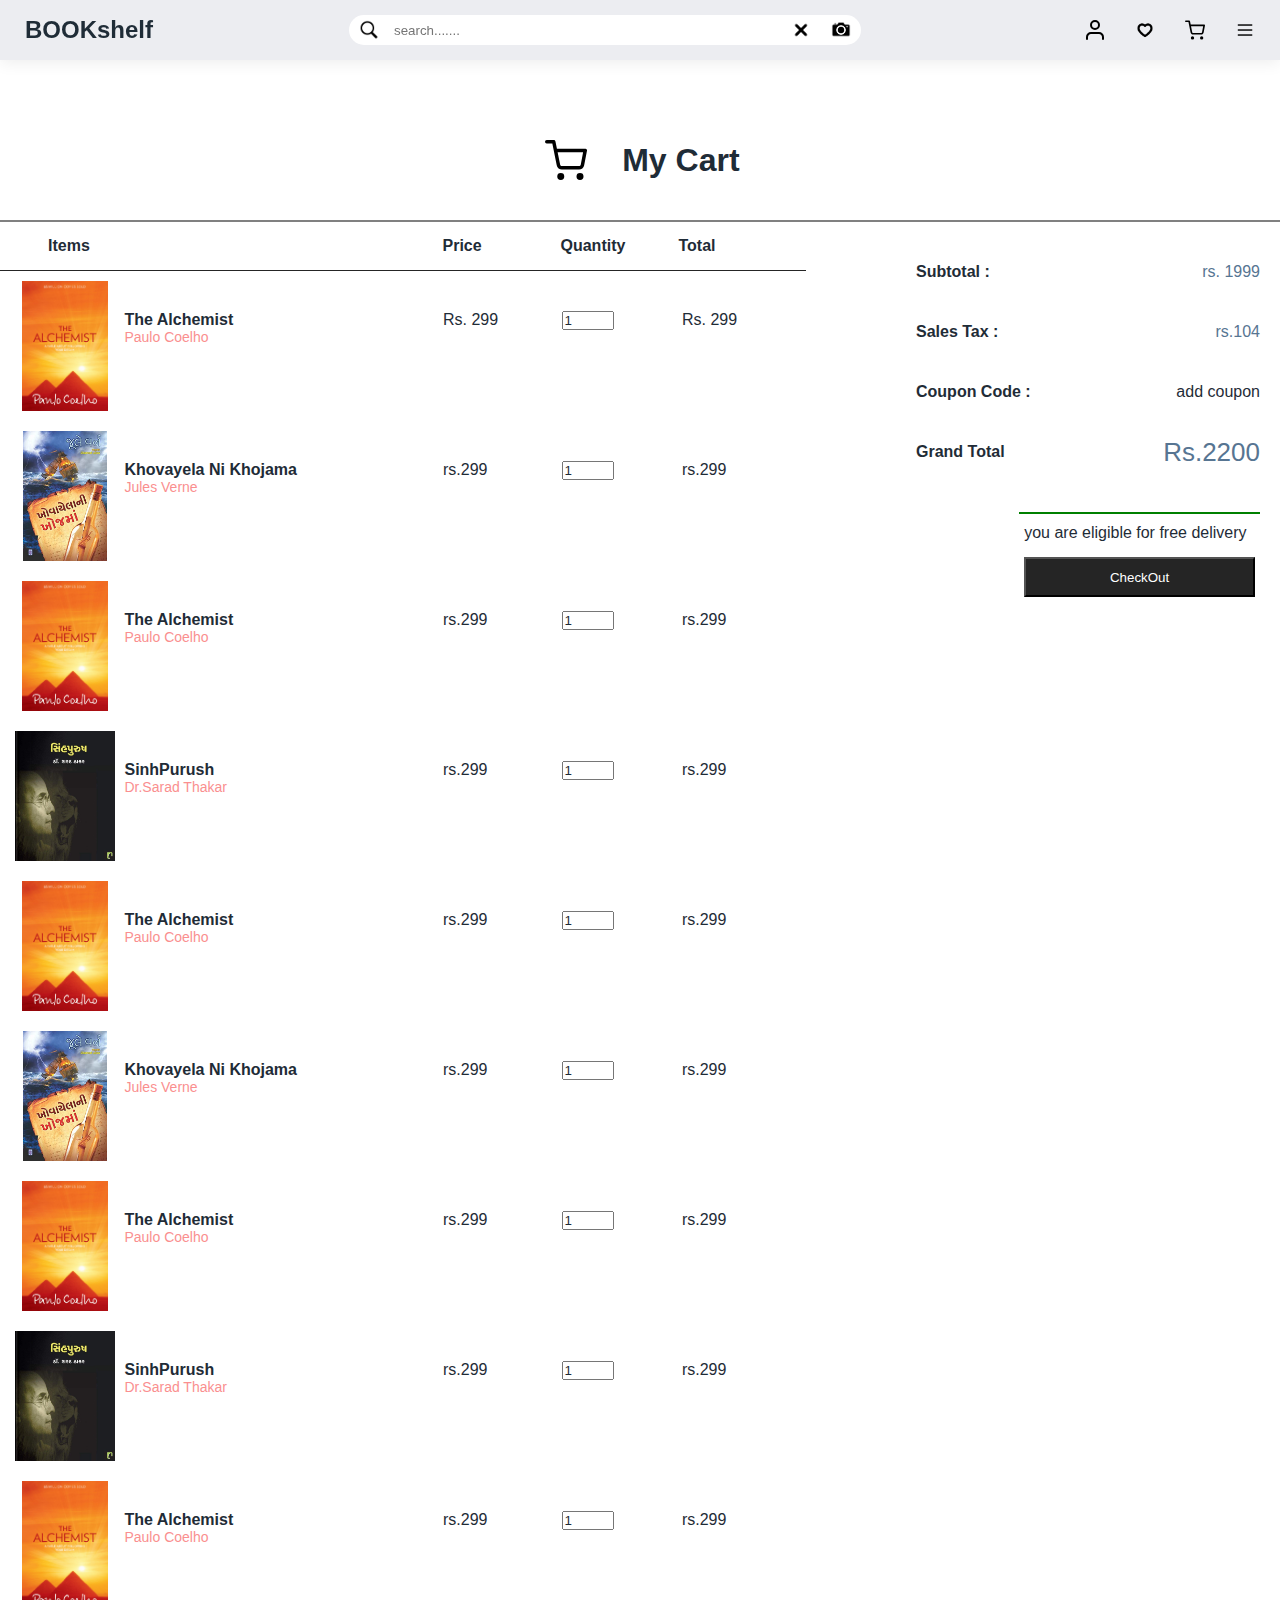
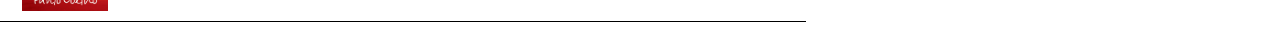
<file: bookShelf/cart.html>
<!DOCTYPE html>
<html lang="en">

<head>
  <meta charset="UTF-8">
  <meta http-equiv="X-UA-Compatible" content="IE=edge">
  <meta name="viewport" content="width=device-width, initial-scale=1.0">
  <title>cart</title>


  <link rel="stylesheet" href="index.css">
  <link rel="stylesheet" href="responsive.css">
</head>

<body>

  <!-- header section -->
  <section id="header-section">
    <div class="header">
      <div class="nav-logo">
        <h3>BOOKshelf</h3>
      </div>

      <div class="nav-search">
        <div class="search-box flex">
          <button><img src="img/icons8-search-100.png" alt=""></button>
          <div class="inp-box">
            <input type="text" name=""  placeholder="search.......">
          </div>
          <button><img src="img/icons8-multiply-90.png" alt=""></button>
          <button><img src="img/camera.png" alt=""></button>
        </div>
      </div>
      <div class="nav-icon flex">
        <div class="user-acc"><img src="img/user.svg" alt=""></div>
        <div><a href="favorite.html"><img src="img/favorite-64.png" alt=""></a></div>
        <div><a href="cart.html"><img src="img/cart.svg" alt=""></a></div>

        <div class="nav-toggle" id="navbar-toggle">
          <img src="img/navtoggle.png" alt="t" width="100%">
        </div>
      </div>
    </div>
    <div class="navbar" id="navbar-link">
      <div class="account-info">
        <div class="acco-img flex">
          <img src="img/myphoto.jpg" alt="">
        </div>
        <div class="acc-info flex">
          <h3>Anonymous</h3>
          <p class="p2-text">reader</p>
        </div>
      </div>
      <ul>
        <li><a href="index.html" class="active">Home</a></li>
        <li><a href="shop.html">Shop</a></li>
        <li><a href="aboutus.html">About US</a></li>
        <li><a href="contact_us.html">Contact Us</a></li>
      </ul>
    </div>
  </section>

  <!-- login form -->

  <section class="login-form">
    <div class="close-icon" onclick="close()">X</div>
    <div class="container form-container">
      <div class="l-form">
        <div class="form-heading">
          <h3>Log In</h3>
        </div>
        <form action="" class="m-form">
          <div class="inp-div">
            <input type="text" name="uname" id="uname">
            <label for="uname">Username</label>
          </div>
          <div class="inp-div">
            <input type="text" name="password" id="1password">
            <label for="1password">Password</label>
          </div>
          <div class="inp-div">
            <input type="submit" value="Submit">
          </div>
          <div class="inp-div f-section">
            <div>Forgot Password ? <span>click here</span></div>
            <div>New User ? Create Account <span class="ls-form" onclick="signup()">click here</span></div>
          </div>
        </form>
      </div>

      <div class="s-form">
        <div class="form-heading">
          <h3>Sign Up</h3>
        </div>
        <form action="" class="m-form">
          <div class="inp-div">
            <input type="text" name="fname" id="fname">
            <label for="fname">First Name</label>
          </div>
          <div class="inp-div">
            <input type="text" name="lname" id="lname">
            <label for="lname">Last Name</label>
          </div>
          <div class="inp-div">
            <input type="email" name="email" id="email">
            <label for="email">Email</label>
          </div>
          <div class="inp-div">
            <input type="password" name="password" id="password">
            <label for="password">Password</label>
          </div>
          <div class="inp-div">
            <input type="password" name="cpassword" id="cpassword">
            <label for="cpassword">Confirm Password</label>
          </div>
          <div class="inp-div">
            <input type="submit" value="Submit">
          </div>
          <div class="inp-div f-section">
            <div>Forgot Password ? <span>click here</span></div>
            <div>Existing User ? Login <span class="ls-form" onclick="login()"> click here</span></div>
          </div>
        </form>
      </div>
    </div>

  </section>


<!-- cart page -->

<section class="main-cart">
  <div class="cart-heading flex ">
    <img src="img/cart.svg" alt="cart img">
    <h2> My Cart</h2>
  </div>
  <div class="container cart-content flex">
    <div class="cart-items" id="cart-item">
      <div class="cart-item-heading flex">
        <div class="cart-i-img">Items</div>
        <div class="cart-i-name"></div>
        <div class="cart-i-price">Price</div>
        <div class="cart-i-quantity">Quantity</div>
        <div class="cart-i-total">Total</div>
      </div>
      <div class="cart-i flex">
        <div class="cart-i-img">
          <img src="img/book1.jpg" alt="book">
        </div>
        <div class="cart-i-name"><div class="book-n">The Alchemist</div>
        <p class="p3-text book-w">Paulo coelho</p></div>
        <div class="cart-i-price">Rs. 299</div>
        <div class="cart-i-quantity">
          <input type="number" name="" min="1" max="20" value="1">
        </div>
        <div class="cart-i-total">Rs. 299</div>
      </div>
    
    </div>
    <div class="cart-bill">
       <div class="cart-bill-div flex">
          <h5>
            Subtotal : 
          </h5>
          <p class="p2-text">
            rs. 1999
          </p>
       </div>
       <div class="cart-bill-div flex">
        <h5>Sales Tax : </h5>
        <p class="p2-text">
          rs.104
        </p>
       </div>
       <div class="cart-bill-div flex">
        <h5>
          Coupon Code : 
        </h5>
        <p class="p2-text">
          <a href="">add coupon</a>
        </p>
       </div>
       <div class="cart-bill-grand flex">
         <h5>Grand Total</h5>
         <p class="p-text">Rs.2200</p>
       </div>
       <div class="cart-checkout">
        <div>you are eligible for free delivery</div>
        <div>
          <button class="check-btn">
              CheckOut
          </button>
        </div>
       </div>

    </div>
  </div>
</section>



  <script>
    const togglebutton = document.getElementById('navbar-toggle')
    const navbarlink = document.getElementById('navbar-link')
    const lform = document.getElementsByClassName('l-form')
    const sform = document.getElementsByClassName('s-form')
    const loginform = document.getElementsByClassName('login-form')
    const cicon = document.getElementsByClassName('close-icon')
    const usericon = document.getElementsByClassName('user-acc')
    
    togglebutton.addEventListener('click', () => {
      navbarlink.classList.toggle('nav-active')
    })
    function signup() {
      lform[0].style.left = '-100%';
      sform[0].style.left = '0'
    }
    function login() {
      lform[0].style.left = '0';
      sform[0].style.left = '100%';
    }
    cicon[0].addEventListener('click', () => {
      loginform[0].classList.toggle('f-inactive')
    }
    )
    usericon[0].addEventListener('click', () => {
      loginform[0].classList.toggle('f-inactive')
    })

  </script>
      <script type="text/javascript">

        let book = {
            a: ['book1.jpg', 'The Alchemist', 'Paulo Coelho', 'rs.299'],
            b: ['book2.jpg', 'SinhPurush', 'Dr.Sarad Thakar', 'rs.299'],
            3: ['book3.jpg', 'Aeklo Jane Re...', 'Dr.Sarad Thakar', 'rs.299'],
            d: ['book4.jpg', 'Khovayela ni khojama', 'Jules Verne', 'rs.299']
        }
        function addtocart(val) {

          switch (val) {
            case 1:
              var cImg = book.a[0]
              var cName = book.a[1]
              var cAuthor = book.a[2]
              var cPrice = book.a[3]
              break;
            case 2:
              var cImg = book.b[0]
              var cName = book.b[1]
              var cAuthor = book.b[2]
              var cPrice = book.b[3]
              break;
            case 3:
              var cImg = book.c[0]
              var cName = book.c[1]
              var cAuthor = book.c[2]
              var cPrice = book.c[3]
              break;case 4:
              var cImg = book.d[0]
              var cName = book.d[1]
              var cAuthor = book.d[2]
              var cPrice = book.d[3]
              break;
            default:
              break;
          }
              

            document.getElementById('cart-item').innerHTML +=
                `<div class="cart-i flex">
                   <div class="cart-i-img">
                      <img src="img/${cImg}" alt="book">
                   </div>
                   <div class="cart-i-name">
                      <div class="book-n">${cName}</div>
                      <p class="p3-text book-w">${cAuthor}</p>
                   </div>
                   <div class="cart-i-price">${cPrice}</div>
                   <div class="cart-i-quantity">
                      <input type="number" name=""  min="1" max="20" value="1">
                   </div>
                   <div class="cart-i-total">${cPrice}</div>
                </div>`
        }
       
        addtocart(4);
        addtocart(1);
        addtocart(2);
        addtocart(1);
        addtocart(4);
        addtocart(1);
        addtocart(2);
        addtocart(1);
        
    </script>
</body>

</html>
</file>
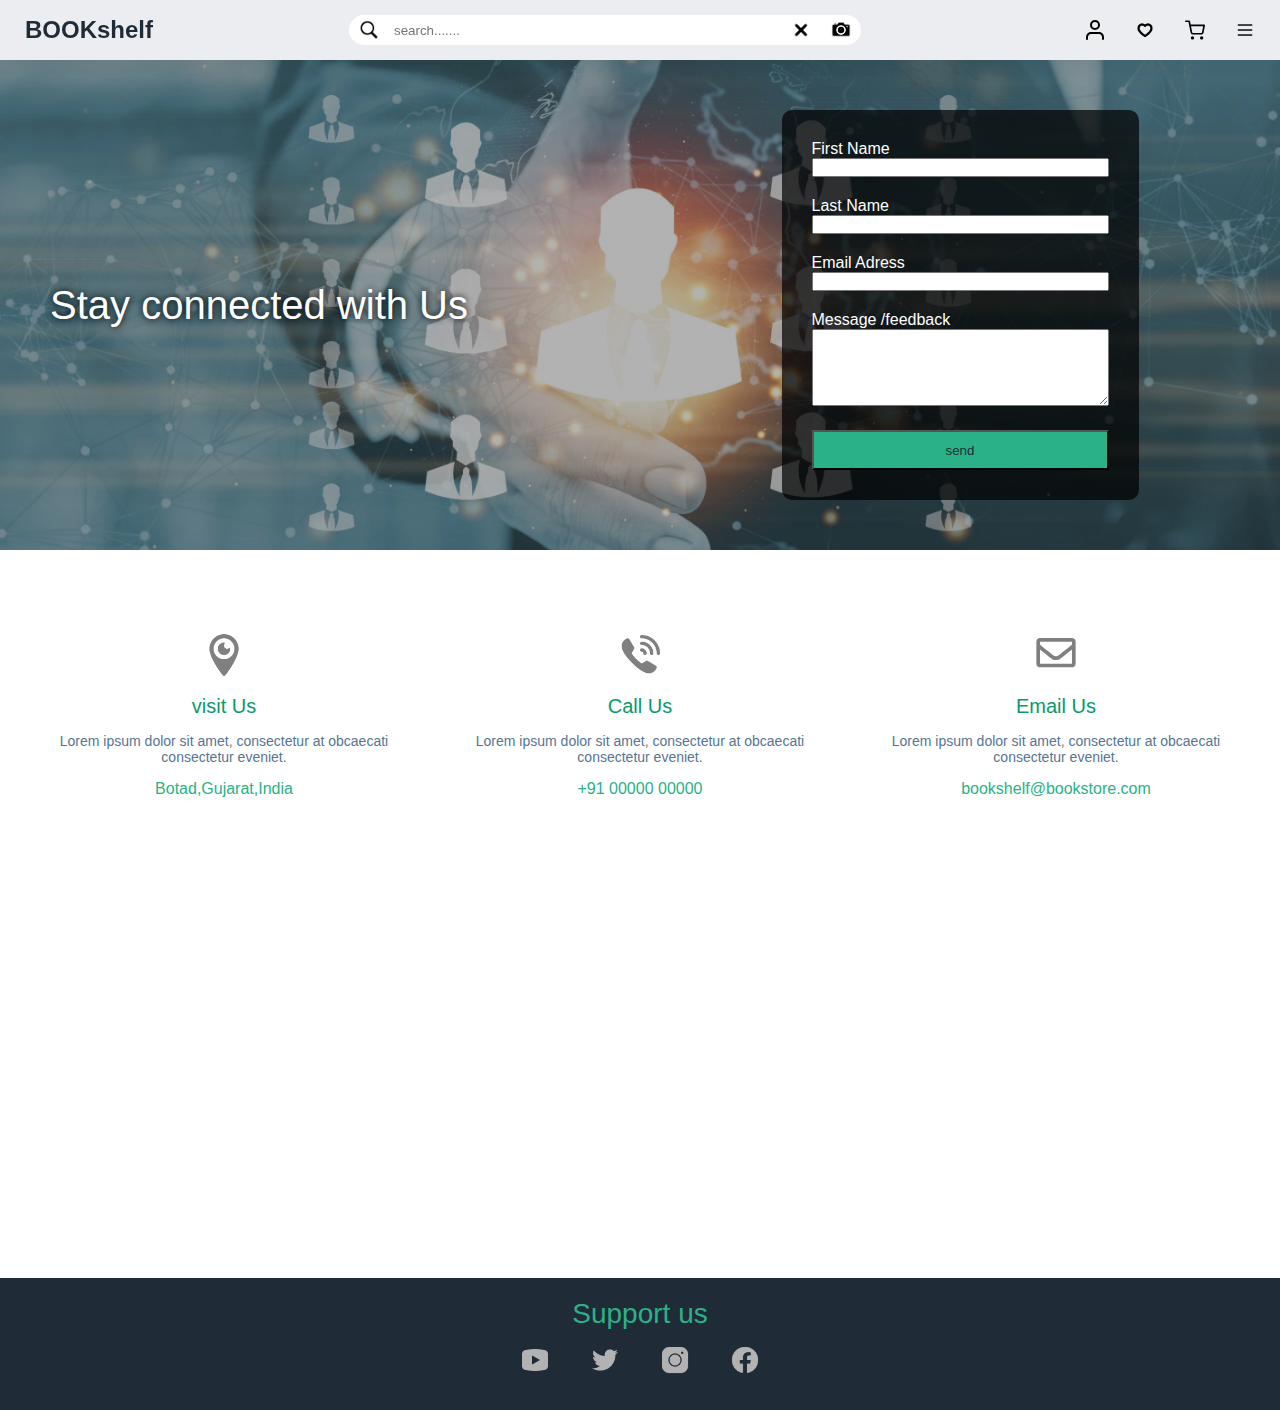
<file: bookShelf/contact_us.html>
<!DOCTYPE html>
<html lang="en">

<head>
    <meta charset="UTF-8">
    <meta http-equiv="X-UA-Compatible" content="IE=edge">
    <meta name="viewport" content="width=device-width, initial-scale=1.0">
    <title>cart</title>

  
    <link rel="stylesheet" href="index.css">
    <link rel="stylesheet" href="responsive.css">
</head>

<body>

    <!-- header section -->
    <section id="header-section">
        <div class="header">
          <div class="nav-logo">
            <h3>BOOKshelf</h3>
          </div>
    
          <div class="nav-search">
            <div class="search-box flex">
              <button><img src="img/icons8-search-100.png" alt=""></button>
              <div class="inp-box">
                <input type="text" name=""  placeholder="search.......">
              </div>
              <button><img src="img/icons8-multiply-90.png" alt=""></button>
              <button><img src="img/camera.png" alt=""></button>
            </div>
          </div>
          <div class="nav-icon flex">
            <div class="user-acc"><img src="img/user.svg" alt=""></div>
            <div><a href="favorite.html"><img src="img/favorite-64.png" alt=""></a></div>
            <div><a href="cart.html"><img src="img/cart.svg" alt=""></a></div>
    
            <div class="nav-toggle" id="navbar-toggle">
              <img src="img/navtoggle.png" alt="t" width="100%">
            </div>
          </div>
        </div>
        <div class="navbar" id="navbar-link">
          <div class="account-info">
            <div class="acco-img flex">
              <img src="img/myphoto.jpg" alt="">
            </div>
            <div class="acc-info flex">
              <h3>Anonymous</h3>
              <p class="p2-text">reader</p>
            </div>
          </div>
          <ul>
            <li><a href="index.html" class="active">Home</a></li>
            <li><a href="shop.html">Shop</a></li>
            <li><a href="aboutus.html">About US</a></li>
            <li><a href="contact_us.html">Contact Us</a></li>
          </ul>
        </div>
      </section>

    <!-- login form -->

    <section class="login-form">
        <div class="close-icon" onclick="close()">X</div>
        <div class="container form-container">
            <div class="l-form">
                <div class="form-heading">
                    <h3>Log In</h3>
                </div>
                <form action="" class="m-form">
                    <div class="inp-div">
                        <input type="text" name="uname" id="uname">
                        <label for="uname">Username</label>
                    </div>
                    <div class="inp-div">
                        <input type="text" name="password" id="password1">
                        <label for="password1">Password</label>
                    </div>
                    <div class="inp-div">
                        <input type="submit" value="Submit">
                    </div>
                    <div class="inp-div f-section">
                        <div>Forgot Password ? <span>click here</span></div>
                        <div>New User ? Create Account <span class="ls-form" onclick="signup()">click here</span></div>
                    </div>
                </form>
            </div>

            <div class="s-form">
                <div class="form-heading">
                    <h3>Sign Up</h3>
                </div>
                <form action="" class="m-form">
                    <div class="inp-div">
                        <input type="text" name="fname" id="fname">
                        <label for="fname">First Name</label>
                    </div>
                    <div class="inp-div">
                        <input type="text" name="lname" id="lname">
                        <label for="lname">Last Name</label>
                    </div>
                    <div class="inp-div">
                        <input type="email" name="email" id="email">
                        <label for="email">Email</label>
                    </div>
                    <div class="inp-div">
                        <input type="password" name="password" id="password">
                        <label for="password">Password</label>
                    </div>
                    <div class="inp-div">
                        <input type="password" name="cpassword" id="cpassword">
                        <label for="cpassword">Confirm Password</label>
                    </div>
                    <div class="inp-div">
                        <input type="submit" value="Submit">
                    </div>
                    <div class="inp-div f-section">
                        <div>Forgot Password ? <span>click here</span></div>
                        <div>Existing User ? Login <span class="ls-form" onclick="login()"> click here</span></div>
                    </div>
                </form>
            </div>
        </div>

    </section>



    <!--  contact us section -->

    <section class="contact-us">

        <div class="">
            <div class="contact-img flex">
                <div class="contact-heading">
                    Stay connected with Us
                </div>
                <div class="contact-form flex">
                    <form action="" class="c-form">
                        <div>
                            <div><label for="c-name">First Name</label></div>
                            <input type="text" name="" id="c-name">
                        </div>
                        <div>
                            <div><label for="c-l-name">Last Name</label></div>
                            <input type="text" name="" id="c-l-name">
                        </div>
                        <div>
                            <div><label for="email">Email Adress</label></div>
                            <input type="c-email" name="" id="c-email">
                        </div>
                        <div>
                            <div>
                                <label for="c-massage">Message /feedback</label>
                            </div>
                            <textarea name="" id="c-textarea" cols="35" rows="5"></textarea>
                        </div>
                        <div>
                            <input type="submit" value="send">
                        </div>
                    </form>
                </div>
            </div>
        </div>

        <div class="contact-details">
            <div class="container">
                <div class="contact-card">
                    <div class="c-icon">
                        <img src="img/location.png" alt="">
                    </div>
                    <div class="c-heading">visit Us</div>
                    <p class="p3-text">
                        Lorem ipsum dolor sit amet, consectetur at obcaecati consectetur eveniet.
                    </p>
                    <div style="color:#2bb187">Botad,Gujarat,India</div>
                </div>
                <div class="contact-card">
                    <div class="c-icon">
                        <img src="img/call1.png" alt="">
                    </div>
                    <div class="c-heading">Call Us</div>
                    <p class="p3-text">
                        Lorem ipsum dolor sit amet, consectetur at obcaecati consectetur eveniet.
                    </p>
                    <div style="color:#2bb187">+91 00000 00000</div>
                </div>
                <div class="contact-card">
                    <div class="c-icon">
                        <img src="img/envelope-outline.svg" alt="">
                    </div>
                    <div class="c-heading">Email Us</div>
                    <p class="p3-text">
                        Lorem ipsum dolor sit amet, consectetur at obcaecati consectetur eveniet.
                    </p>
                    <div style="color:#2bb187">bookshelf@bookstore.com</div>
                </div>
            </div>
        </div>

        <div class="container c-map">
            <div>
                <iframe
                    src="https://www.google.com/maps/embed?pb=!1m18!1m12!1m3!1d27706.393089105117!2d71.75645415991366!3d22.108118607843107!2m3!1f0!2f0!3f0!3m2!1i1024!2i768!4f13.1!3m3!1m2!1s0x3958cf867b1de48b%3A0x5fac28f978984dfe!2sLathidad%2C%20Gujarat%20364710!5e0!3m2!1sen!2sin!4v1677747083560!5m2!1sen!2sin"
                    style="border:0;" allowfullscreen="" loading="lazy"
                    referrerpolicy="no-referrer-when-downgrade"></iframe>
            </div>
        </div>
        <div class="c-footer">
            <div class="container">
                <div>Support us</div>
                <div class="f-icon-div">
                    <div class="footer-icon">
                        <img src="img/social1.png" alt="icon">
                    </div>
                    <div class="footer-icon">
                        <img src="img/social2.png" alt="icon">
                    </div>
                    <div class="footer-icon">
                        <img src="img/social3.png" alt="icon">
                    </div>
                    <div class="footer-icon">
                        <img src="img/social 4.png" alt="icon">
                    </div>
                </div>
            </div>
        </div>
    </section>


    <script>
        const togglebutton = document.getElementById('navbar-toggle')
        const navbarlink = document.getElementById('navbar-link')
        const lform = document.getElementsByClassName('l-form')
        const sform = document.getElementsByClassName('s-form')
        const loginform = document.getElementsByClassName('login-form')
        const cicon = document.getElementsByClassName('close-icon')
        const usericon = document.getElementsByClassName('user-acc')

        togglebutton.addEventListener('click', () => {
            navbarlink.classList.toggle('nav-active')
        })
        function signup() {
            lform[0].style.left = '-100%';
            sform[0].style.left = '0'
        }
        function login() {
            lform[0].style.left = '0';
            sform[0].style.left = '100%';
        }
        cicon[0].addEventListener('click', () => {
            loginform[0].classList.toggle('f-inactive')
        }
        )
        usericon[0].addEventListener('click', () => {
            loginform[0].classList.toggle('f-inactive')
        })

    </script>
</body>

</html>
</file>
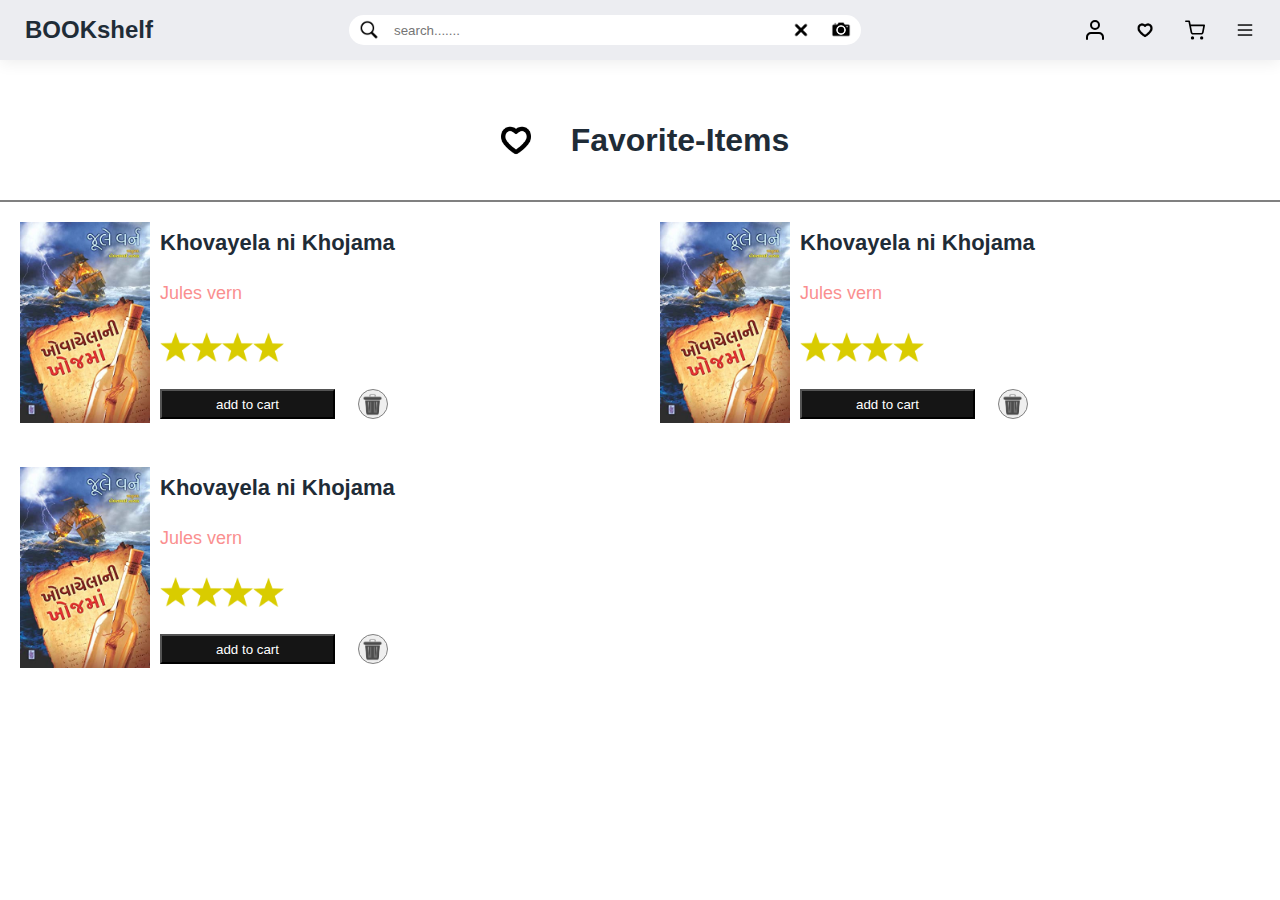
<file: bookShelf/favorite.html>
<!DOCTYPE html>
<html lang="en">

<head>
    <meta charset="UTF-8">
    <meta http-equiv="X-UA-Compatible" content="IE=edge">
    <meta name="viewport" content="width=device-width, initial-scale=1.0">
    <title>cart</title>

   
    <link rel="stylesheet" href="index.css">
    <link rel="stylesheet" href="responsive.css">
</head>

<body>

    <!-- header section -->
    <section id="header-section">
        <div class="header">
          <div class="nav-logo">
            <h3>BOOKshelf</h3>
          </div>
    
          <div class="nav-search">
            <div class="search-box flex">
              <button><img src="img/icons8-search-100.png" alt=""></button>
              <div class="inp-box">
                <input type="text" name=""  placeholder="search.......">
              </div>
              <button><img src="img/icons8-multiply-90.png" alt=""></button>
              <button><img src="img/camera.png" alt=""></button>
            </div>
          </div>
          <div class="nav-icon flex">
            <div class="user-acc"><img src="img/user.svg" alt=""></div>
            <div><a href="favorite.html"><img src="img/favorite-64.png" alt=""></a></div>
            <div><a href="cart.html"><img src="img/cart.svg" alt=""></a></div>
    
            <div class="nav-toggle" id="navbar-toggle">
              <img src="img/navtoggle.png" alt="t" width="100%">
            </div>
          </div>
        </div>
        <div class="navbar" id="navbar-link">
          <div class="account-info">
            <div class="acco-img flex">
              <img src="img/myphoto.jpg" alt="">
            </div>
            <div class="acc-info flex">
              <h3>Anonymous</h3>
              <p class="p2-text">reader</p>
            </div>
          </div>
          <ul>
            <li><a href="index.html" class="active">Home</a></li>
            <li><a href="shop.html">Shop</a></li>
            <li><a href="aboutus.html">About US</a></li>
            <li><a href="contact_us.html">Contact Us</a></li>
          </ul>
        </div>
      </section>

    <!-- login form -->

    <section class="login-form">
        <div class="close-icon" onclick="close()">X</div>
        <div class="container form-container">
            <div class="l-form">
                <div class="form-heading">
                    <h3>Log In</h3>
                </div>
                <form action="" class="m-form">
                    <div class="inp-div">
                        <input type="text" name="uname" id="uname">
                        <label for="uname">Username</label>
                    </div>
                    <div class="inp-div">
                        <input type="text" name="password" id="1password">
                        <label for="1password">Password</label>
                    </div>
                    <div class="inp-div">
                        <input type="submit" value="Submit">
                    </div>
                    <div class="inp-div f-section">
                        <div>Forgot Password ? <span>click here</span></div>
                        <div>New User ? Create Account <span class="ls-form" onclick="signup()">click here</span></div>
                    </div>
                </form>
            </div>

            <div class="s-form">
                <div class="form-heading">
                    <h3>Sign Up</h3>
                </div>
                <form action="" class="m-form">
                    <div class="inp-div">
                        <input type="text" name="fname" id="fname">
                        <label for="fname">First Name</label>
                    </div>
                    <div class="inp-div">
                        <input type="text" name="lname" id="lname">
                        <label for="lname">Last Name</label>
                    </div>
                    <div class="inp-div">
                        <input type="email" name="email" id="email">
                        <label for="email">Email</label>
                    </div>
                    <div class="inp-div">
                        <input type="password" name="password" id="password">
                        <label for="password">Password</label>
                    </div>
                    <div class="inp-div">
                        <input type="password" name="cpassword" id="cpassword">
                        <label for="cpassword">Confirm Password</label>
                    </div>
                    <div class="inp-div">
                        <input type="submit" value="Submit">
                    </div>
                    <div class="inp-div f-section">
                        <div>Forgot Password ? <span>click here</span></div>
                        <div>Existing User ? Login <span class="ls-form" onclick="login()"> click here</span></div>
                    </div>
                </form>
            </div>
        </div>

    </section>


    <!-- cart section -->


    <section class="main-favorite">
        <div class="cart-heading flex ">
            <img src="img/favorite-64.png" alt="cart img">
            <h2> Favorite-Items</h2>
        </div>
        <div class="container fav-container flex">
            <div class="fav-item flex">
                 <div class="fav-img">
                    <img src="img/book4.jpg" alt="book">
                 </div>
                 <div class="fav-dis flex">
                    <div class="fav-name">Khovayela ni Khojama</div>
                    <div class="fav-author">Jules vern</div>
                    <div class="fav-ratting"><img src="img/rating.png" alt=""></div>

                    <div class="fav-btn flex">
                          <div class="fav-cart-btn">
                            <button class="fav-cart-i">add to cart</button>
                          </div>
                          <div class="fav-del-btn">
                            <button class="fav-del-i"><img src="img/dustbin.png" alt=""></button>

                          </div>
                    </div>
                 </div>
            </div>
            <div class="fav-item flex">
                <div class="fav-img">
                   <img src="img/book4.jpg" alt="book">
                </div>
                <div class="fav-dis flex">
                   <div class="fav-name">Khovayela ni Khojama</div>
                   <div class="fav-author">Jules vern</div>
                   <div class="fav-ratting"><img src="img/rating.png" alt=""></div>

                   <div class="fav-btn flex">
                         <div class="fav-cart-btn">
                           <button class="fav-cart-i">add to cart</button>
                         </div>
                         <div class="fav-del-btn">
                           <button class="fav-del-i"><img src="img/dustbin.png" alt=""></button>
                         </div>
                   </div>
                </div>
           </div>
           <div class="fav-item flex">
            <div class="fav-img">
               <img src="img/book4.jpg" alt="book">
            </div>
            <div class="fav-dis flex">
               <div class="fav-name">Khovayela ni Khojama</div>
               <div class="fav-author">Jules vern</div>
               <div class="fav-ratting"><img src="img/rating.png" alt=""></div>

               <div class="fav-btn flex">
                     <div class="fav-cart-btn">
                       <button class="fav-cart-i">add to cart</button>
                     </div>
                     <div class="fav-del-btn">
                       <button class="fav-del-i"><img src="img/dustbin.png" alt=""></button>
                     </div>
               </div>
            </div>
       </div>
        </div>
    </section>



  

    <script>
        const togglebutton = document.getElementById('navbar-toggle')
        const navbarlink = document.getElementById('navbar-link')
        const lform = document.getElementsByClassName('l-form')
        const sform = document.getElementsByClassName('s-form')
        const loginform = document.getElementsByClassName('login-form')
        const cicon = document.getElementsByClassName('close-icon')
        const usericon = document.getElementsByClassName('user-acc')

        togglebutton.addEventListener('click', () => {
            navbarlink.classList.toggle('nav-active')
        })
        function signup() {
            lform[0].style.left = '-100%';
            sform[0].style.left = '0'
        }
        function login() {
            lform[0].style.left = '0';
            sform[0].style.left = '100%';
        }
        cicon[0].addEventListener('click', () => {
            loginform[0].classList.toggle('f-inactive')
        }
        )
        usericon[0].addEventListener('click', () => {
            loginform[0].classList.toggle('f-inactive')
        })

    </script>
</body>

</html>
</file>
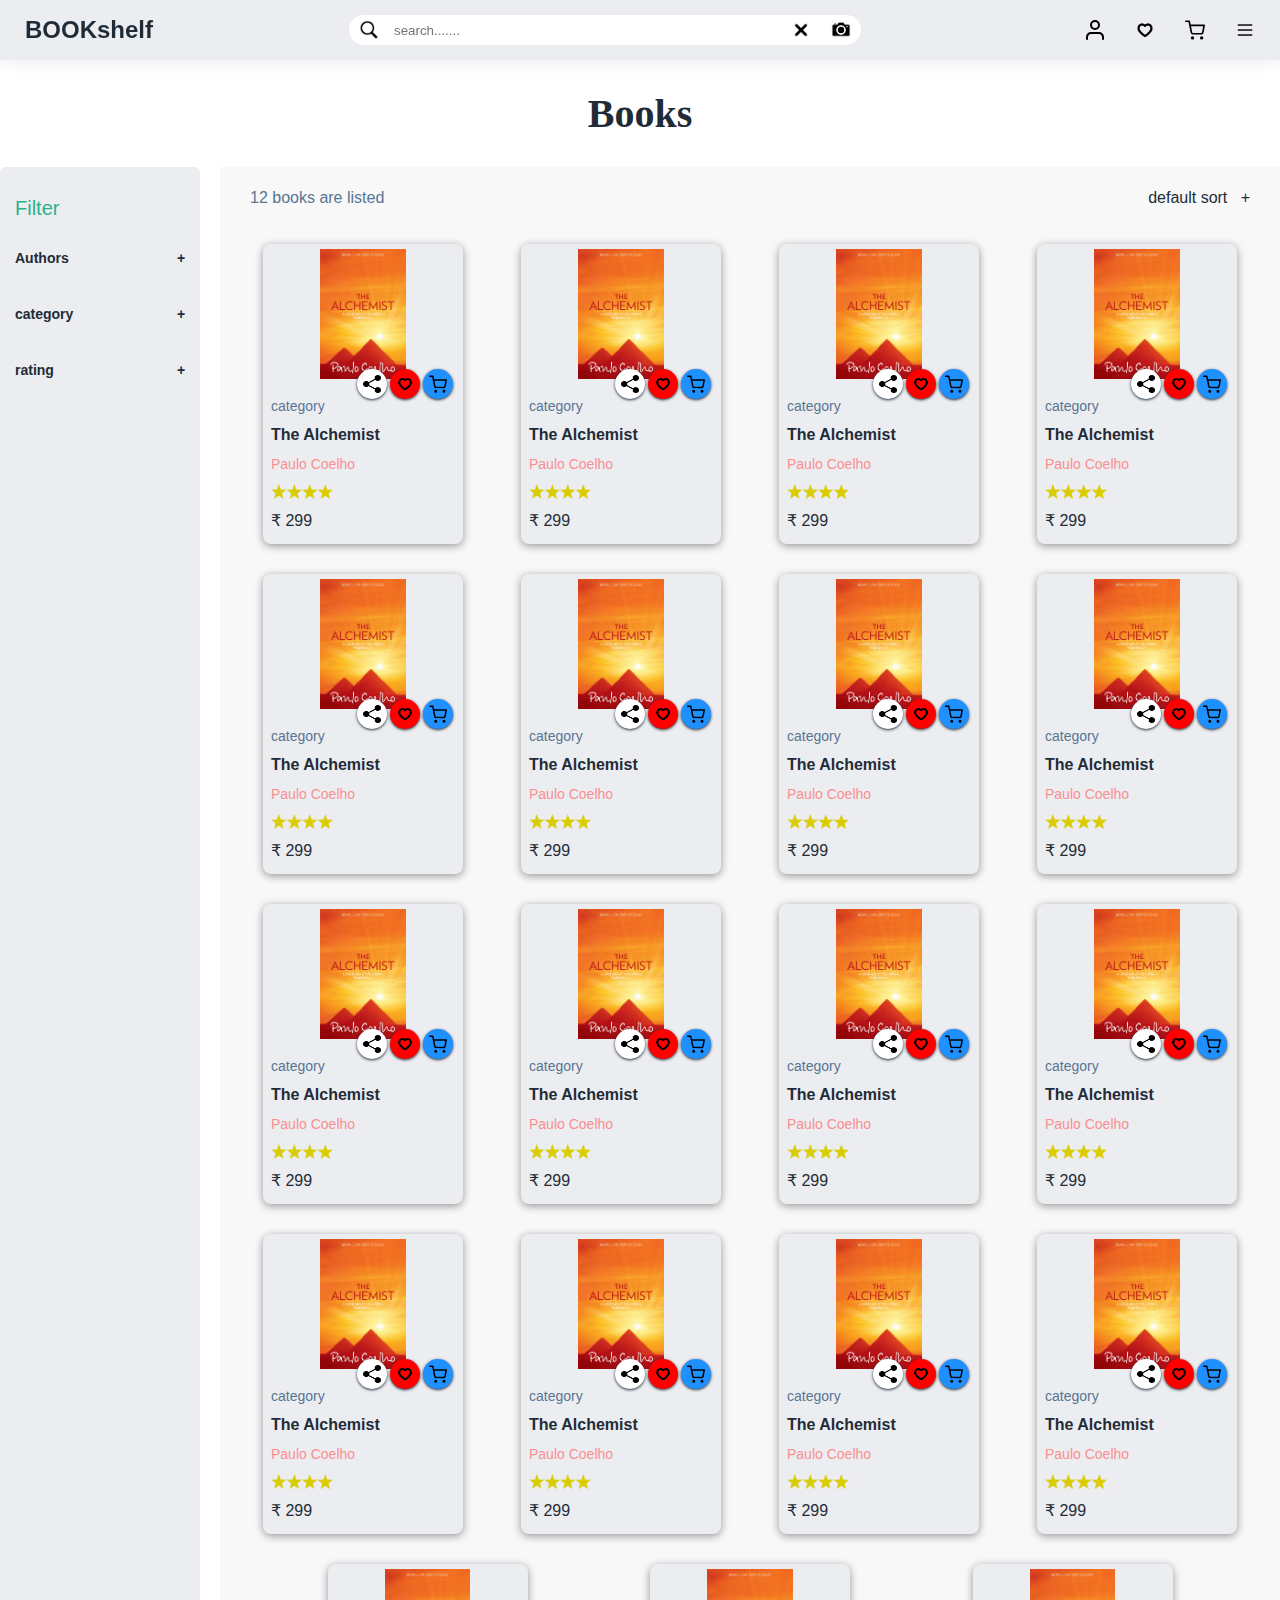
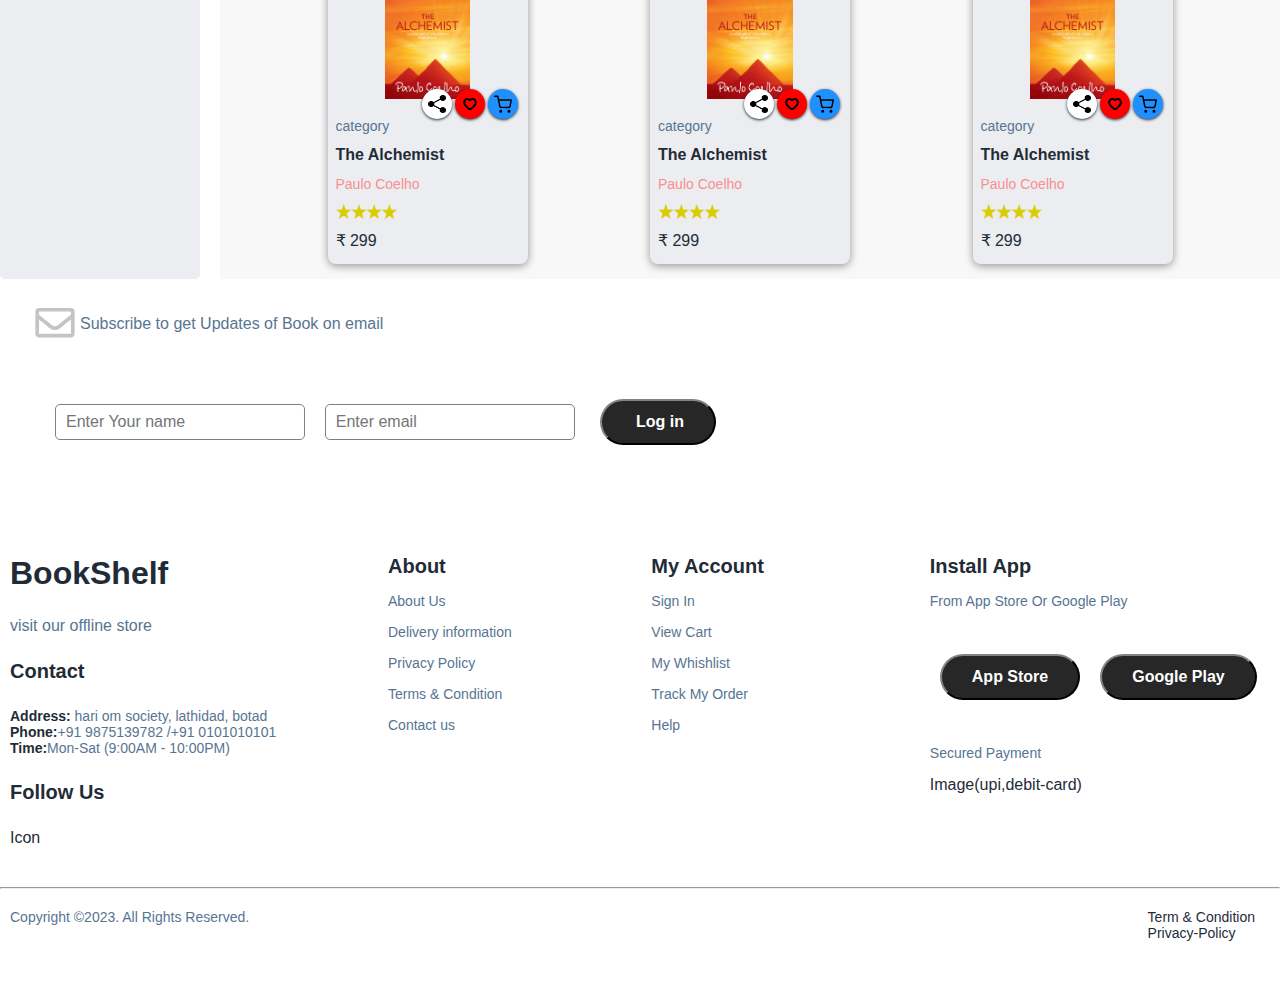
<file: bookShelf/shop.html>
<!DOCTYPE html>
<html lang="en">

<head>
  <meta charset="UTF-8">
  <meta http-equiv="X-UA-Compatible" content="IE=edge">
  <meta name="viewport" content="width=device-width, initial-scale=1.0">
  <title>Shop page</title>
  <link rel="stylesheet" href="index.css">
  <link rel="stylesheet" href="responsive.css">
</head>

<body>


  <!-- header section -->
  <section id="header-section">
    <div class="header">
      <div class="nav-logo">
        <h3>BOOKshelf</h3>
      </div>

      <div class="nav-search">
        <div class="search-box flex">
          <button><img src="img/icons8-search-100.png" alt=""></button>
          <div class="inp-box">
            <input type="text" name=""  placeholder="search.......">
          </div>
          <button><img src="img/icons8-multiply-90.png" alt=""></button>
          <button><img src="img/camera.png" alt=""></button>
        </div>
      </div>
      <div class="nav-icon flex">
        <div class="user-acc"><img src="img/user.svg" alt=""></div>
        <div><a href="favorite.html"><img src="img/favorite-64.png" alt=""></a></div>
        <div><a href="cart.html"><img src="img/cart.svg" alt=""></a></div>

        <div class="nav-toggle" id="navbar-toggle">
          <img src="img/navtoggle.png" alt="t" width="100%">
        </div>
      </div>
    </div>
    <div class="navbar" id="navbar-link">
      <div class="account-info">
        <div class="acco-img flex">
          <img src="img/myphoto.jpg" alt="">
        </div>
        <div class="acc-info flex">
          <h3>Anonymous</h3>
          <p class="p2-text">reader</p>
        </div>
      </div>
      <ul>
        <li><a href="index.html" class="active">Home</a></li>
        <li><a href="shop.html">Shop</a></li>
        <li><a href="aboutus.html">About US</a></li>
        <li><a href="contact_us.html">Contact Us</a></li>
      </ul>
    </div>
  </section>

  <!-- login form -->

  <section class="login-form">
    <div class="close-icon" onclick="close()">X</div>
    <div class="container form-container">
      <div class="l-form">
        <div class="form-heading">
          <h3>Log In</h3>
        </div>
        <form action="" class="m-form">
          <div class="inp-div">
            <input type="text" name="uname" id="uname">
            <label for="uname">Username</label>
          </div>
          <div class="inp-div">
            <input type="text" name="password" id="password1">
            <label for="password1">Password</label>
          </div>
          <div class="inp-div">
            <input type="submit" value="Submit">
          </div>
          <div class="inp-div f-section">
            <div>Forgot Password ? <span>click here</span></div>
            <div>New User ? Create Account <span class="ls-form" onclick="signup()">click here</span></div>
          </div>
        </form>
      </div>

      <div class="s-form">
        <div class="form-heading">
          <h3>Sign Up</h3>
        </div>
        <form action="" class="m-form">
          <div class="inp-div">
            <input type="text" name="fname" id="fname">
            <label for="fname">First Name</label>
          </div>
          <div class="inp-div">
            <input type="text" name="lname" id="lname">
            <label for="lname">Last Name</label>
          </div>
          <div class="inp-div">
            <input type="email" name="email" id="email">
            <label for="email">Email</label>
          </div>
          <div class="inp-div">
            <input type="password" name="password" id="password">
            <label for="password">Password</label>
          </div>
          <div class="inp-div">
            <input type="password" name="cpassword" id="cpassword">
            <label for="cpassword">Confirm Password</label>
          </div>
          <div class="inp-div">
            <input type="submit" value="Submit">
          </div>
          <div class="inp-div f-section">
            <div>Forgot Password ? <span>click here</span></div>
            <div>Existing User ? Login <span class="ls-form" onclick="login()"> click here</span></div>
          </div>
        </form>
      </div>
    </div>

  </section>

  <section class="s-shop-section">
    <div class="container s-shop-container">
      <div class="s-shop-content">
        <div class="s-shop-heading flex ">
          <h1>Books</h1>
        </div>
        <div class="s-shop-area">

          <div class="s-shop-items">
            <div class="s-shop-items-head flex">
              <div class="left">
                <p class="p2-text">12 books are listed</p>
              </div>
              <div class="right flex">
                <div class="s-sort">
                  <div class="sort-btn">default sort &nbsp; <span>+</span></div>
                  <div class="sort-content flex">
                    <a href="#">Price</a>
                    <a href="#">Most viewd</a>
                    <a href="#">Best selling</a>
                    <a href="#">Trending</a>
                    <a href="#">New arrival</a>
                  </div>
                </div>
                <div id="filter-icon">
                  <img src="img/filter.png" alt="filter">
                </div>
              </div>
            </div>
            <div class="s-book-container flex">
              <div class="s-book-card" onclick="window.location.href='bshop.html'">
                <div class="s-book-card-img flex">
                  <img src="img/book1.jpg" alt="book-img">
                </div>
                <div class="s-book-card-disc flex">
                  <p class="p3-text book-c">category</p>
                  <div class="book-n">The Alchemist</div>
                  <p class="p3-text book-w">Paulo coelho</p>
                  <div class="rating-img"><img src="img/rating.png" alt="rating"></div>
                  <div class="book-p">299</div>
                  <div class="s-book-card-btn">

                    <div><a href="#"><img src="img/share.png" alt=""></a></div>
                    <div><a href="#"><img src="img/favorite-64.png" alt="like"></a></div>
                    <div><a href="#"><img src="img/cart.svg" alt="add to cart"></a></div>
                  </div>
                </div>
              </div>
              <div class="s-book-card">
                <div class="s-book-card-img flex">
                  <img src="img/book1.jpg" alt="book-img">
                </div>
                <div class="s-book-card-disc flex">
                  <p class="p3-text book-c">category</p>
                  <div class="book-n">The Alchemist</div>
                  <p class="p3-text book-w">Paulo coelho</p>
                  <div class="rating-img"><img src="img/rating.png" alt="rating"></div>
                  <div class="book-p">299</div>
                  <div class="s-book-card-btn">

                    <div><a href="#"><img src="img/share.png" alt=""></a></div>
                    <div><a href="#"><img src="img/favorite-64.png" alt="like"></a></div>
                    <div><a href="#"><img src="img/cart.svg" alt="add to cart"></a></div>
                  </div>
                </div>
              </div>
              <div class="s-book-card">
                <div class="s-book-card-img flex">
                  <img src="img/book1.jpg" alt="book-img">
                </div>
                <div class="s-book-card-disc flex">
                  <p class="p3-text book-c">category</p>
                  <div class="book-n">The Alchemist</div>
                  <p class="p3-text book-w">Paulo coelho</p>
                  <div class="rating-img"><img src="img/rating.png" alt="rating"></div>
                  <div class="book-p">299</div>
                  <div class="s-book-card-btn">

                    <div><a href="#"><img src="img/share.png" alt=""></a></div>
                    <div><a href="#"><img src="img/favorite-64.png" alt="like"></a></div>
                    <div><a href="#"><img src="img/cart.svg" alt="add to cart"></a></div>
                  </div>
                </div>
              </div>
              <div class="s-book-card">
                <div class="s-book-card-img flex">
                  <img src="img/book1.jpg" alt="book-img">
                </div>
                <div class="s-book-card-disc flex">
                  <p class="p3-text book-c">category</p>
                  <div class="book-n">The Alchemist</div>
                  <p class="p3-text book-w">Paulo coelho</p>
                  <div class="rating-img"><img src="img/rating.png" alt="rating"></div>
                  <div class="book-p">299</div>
                  <div class="s-book-card-btn">

                    <div><a href="#"><img src="img/share.png" alt=""></a></div>
                    <div><a href="#"><img src="img/favorite-64.png" alt="like"></a></div>
                    <div><a href="#"><img src="img/cart.svg" alt="add to cart"></a></div>
                  </div>
                </div>
              </div>
              <div class="s-book-card">
                <div class="s-book-card-img flex">
                  <img src="img/book1.jpg" alt="book-img">
                </div>
                <div class="s-book-card-disc flex">
                  <p class="p3-text book-c">category</p>
                  <div class="book-n">The Alchemist</div>
                  <p class="p3-text book-w">Paulo coelho</p>
                  <div class="rating-img"><img src="img/rating.png" alt="rating"></div>
                  <div class="book-p">299</div>
                  <div class="s-book-card-btn">

                    <div><a href="#"><img src="img/share.png" alt=""></a></div>
                    <div><a href="#"><img src="img/favorite-64.png" alt="like"></a></div>
                    <div><a href="#"><img src="img/cart.svg" alt="add to cart"></a></div>
                  </div>
                </div>
              </div>
              <div class="s-book-card">
                <div class="s-book-card-img flex">
                  <img src="img/book1.jpg" alt="book-img">
                </div>
                <div class="s-book-card-disc flex">
                  <p class="p3-text book-c">category</p>
                  <div class="book-n">The Alchemist</div>
                  <p class="p3-text book-w">Paulo coelho</p>
                  <div class="rating-img"><img src="img/rating.png" alt="rating"></div>
                  <div class="book-p">299</div>
                  <div class="s-book-card-btn">

                    <div><a href="#"><img src="img/share.png" alt=""></a></div>
                    <div><a href="#"><img src="img/favorite-64.png" alt="like"></a></div>
                    <div><a href="#"><img src="img/cart.svg" alt="add to cart"></a></div>
                  </div>
                </div>
              </div>
              <div class="s-book-card">
                <div class="s-book-card-img flex">
                  <img src="img/book1.jpg" alt="book-img">
                </div>
                <div class="s-book-card-disc flex">
                  <p class="p3-text book-c">category</p>
                  <div class="book-n">The Alchemist</div>
                  <p class="p3-text book-w">Paulo coelho</p>
                  <div class="rating-img"><img src="img/rating.png" alt="rating"></div>
                  <div class="book-p">299</div>
                  <div class="s-book-card-btn">

                    <div><a href="#"><img src="img/share.png" alt=""></a></div>
                    <div><a href="#"><img src="img/favorite-64.png" alt="like"></a></div>
                    <div><a href="#"><img src="img/cart.svg" alt="add to cart"></a></div>
                  </div>
                </div>
              </div>
              <div class="s-book-card">
                <div class="s-book-card-img flex">
                  <img src="img/book1.jpg" alt="book-img">
                </div>
                <div class="s-book-card-disc flex">
                  <p class="p3-text book-c">category</p>
                  <div class="book-n">The Alchemist</div>
                  <p class="p3-text book-w">Paulo coelho</p>
                  <div class="rating-img"><img src="img/rating.png" alt="rating"></div>
                  <div class="book-p">299</div>
                  <div class="s-book-card-btn">

                    <div><a href="#"><img src="img/share.png" alt=""></a></div>
                    <div><a href="#"><img src="img/favorite-64.png" alt="like"></a></div>
                    <div><a href="#"><img src="img/cart.svg" alt="add to cart"></a></div>
                  </div>
                </div>
              </div>
              <div class="s-book-card">
                <div class="s-book-card-img flex">
                  <img src="img/book1.jpg" alt="book-img">
                </div>
                <div class="s-book-card-disc flex">
                  <p class="p3-text book-c">category</p>
                  <div class="book-n">The Alchemist</div>
                  <p class="p3-text book-w">Paulo coelho</p>
                  <div class="rating-img"><img src="img/rating.png" alt="rating"></div>
                  <div class="book-p">299</div>
                  <div class="s-book-card-btn">

                    <div><a href="#"><img src="img/share.png" alt=""></a></div>
                    <div><a href="#"><img src="img/favorite-64.png" alt="like"></a></div>
                    <div><a href="#"><img src="img/cart.svg" alt="add to cart"></a></div>
                  </div>
                </div>
              </div>
              <div class="s-book-card">
                <div class="s-book-card-img flex">
                  <img src="img/book1.jpg" alt="book-img">
                </div>
                <div class="s-book-card-disc flex">
                  <p class="p3-text book-c">category</p>
                  <div class="book-n">The Alchemist</div>
                  <p class="p3-text book-w">Paulo coelho</p>
                  <div class="rating-img"><img src="img/rating.png" alt="rating"></div>
                  <div class="book-p">299</div>
                  <div class="s-book-card-btn">

                    <div><a href="#"><img src="img/share.png" alt=""></a></div>
                    <div><a href="#"><img src="img/favorite-64.png" alt="like"></a></div>
                    <div><a href="#"><img src="img/cart.svg" alt="add to cart"></a></div>
                  </div>
                </div>
              </div>
              <div class="s-book-card">
                <div class="s-book-card-img flex">
                  <img src="img/book1.jpg" alt="book-img">
                </div>
                <div class="s-book-card-disc flex">
                  <p class="p3-text book-c">category</p>
                  <div class="book-n">The Alchemist</div>
                  <p class="p3-text book-w">Paulo coelho</p>
                  <div class="rating-img"><img src="img/rating.png" alt="rating"></div>
                  <div class="book-p">299</div>
                  <div class="s-book-card-btn">

                    <div><a href="#"><img src="img/share.png" alt=""></a></div>
                    <div><a href="#"><img src="img/favorite-64.png" alt="like"></a></div>
                    <div><a href="#"><img src="img/cart.svg" alt="add to cart"></a></div>
                  </div>
                </div>
              </div>

              <div class="s-book-card">
                <div class="s-book-card-img flex">
                  <img src="img/book1.jpg" alt="book-img">
                </div>
                <div class="s-book-card-disc flex">
                  <p class="p3-text book-c">category</p>
                  <div class="book-n">The Alchemist</div>
                  <p class="p3-text book-w">Paulo coelho</p>
                  <div class="rating-img"><img src="img/rating.png" alt="rating"></div>
                  <div class="book-p">299</div>
                  <div class="s-book-card-btn">

                    <div><a href="#"><img src="img/share.png" alt=""></a></div>
                    <div><a href="#"><img src="img/favorite-64.png" alt="like"></a></div>
                    <div><a href="#"><img src="img/cart.svg" alt="add to cart"></a></div>
                  </div>
                </div>
              </div>
              <div class="s-book-card">
                <div class="s-book-card-img flex">
                  <img src="img/book1.jpg" alt="book-img">
                </div>
                <div class="s-book-card-disc flex">
                  <p class="p3-text book-c">category</p>
                  <div class="book-n">The Alchemist</div>
                  <p class="p3-text book-w">Paulo coelho</p>
                  <div class="rating-img"><img src="img/rating.png" alt="rating"></div>
                  <div class="book-p">299</div>
                  <div class="s-book-card-btn">

                    <div><a href="#"><img src="img/share.png" alt=""></a></div>
                    <div><a href="#"><img src="img/favorite-64.png" alt="like"></a></div>
                    <div><a href="#"><img src="img/cart.svg" alt="add to cart"></a></div>
                  </div>
                </div>
              </div>
              <div class="s-book-card">
                <div class="s-book-card-img flex">
                  <img src="img/book1.jpg" alt="book-img">
                </div>
                <div class="s-book-card-disc flex">
                  <p class="p3-text book-c">category</p>
                  <div class="book-n">The Alchemist</div>
                  <p class="p3-text book-w">Paulo coelho</p>
                  <div class="rating-img"><img src="img/rating.png" alt="rating"></div>
                  <div class="book-p">299</div>
                  <div class="s-book-card-btn">

                    <div><a href="#"><img src="img/share.png" alt=""></a></div>
                    <div><a href="#"><img src="img/favorite-64.png" alt="like"></a></div>
                    <div><a href="#"><img src="img/cart.svg" alt="add to cart"></a></div>
                  </div>
                </div>
              </div>
              <div class="s-book-card">
                <div class="s-book-card-img flex">
                  <img src="img/book1.jpg" alt="book-img">
                </div>
                <div class="s-book-card-disc flex">
                  <p class="p3-text book-c">category</p>
                  <div class="book-n">The Alchemist</div>
                  <p class="p3-text book-w">Paulo coelho</p>
                  <div class="rating-img"><img src="img/rating.png" alt="rating"></div>
                  <div class="book-p">299</div>
                  <div class="s-book-card-btn">

                    <div><a href="#"><img src="img/share.png" alt=""></a></div>
                    <div><a href="#"><img src="img/favorite-64.png" alt="like"></a></div>
                    <div><a href="#"><img src="img/cart.svg" alt="add to cart"></a></div>
                  </div>
                </div>
              </div>
              <div class="s-book-card">
                <div class="s-book-card-img flex">
                  <img src="img/book1.jpg" alt="book-img">
                </div>
                <div class="s-book-card-disc flex">
                  <p class="p3-text book-c">category</p>
                  <div class="book-n">The Alchemist</div>
                  <p class="p3-text book-w">Paulo coelho</p>
                  <div class="rating-img"><img src="img/rating.png" alt="rating"></div>
                  <div class="book-p">299</div>
                  <div class="s-book-card-btn">

                    <div><a href="#"><img src="img/share.png" alt=""></a></div>
                    <div><a href="#"><img src="img/favorite-64.png" alt="like"></a></div>
                    <div><a href="#"><img src="img/cart.svg" alt="add to cart"></a></div>
                  </div>
                </div>
              </div>
              <div class="s-book-card">
                <div class="s-book-card-img flex">
                  <img src="img/book1.jpg" alt="book-img">
                </div>
                <div class="s-book-card-disc flex">
                  <p class="p3-text book-c">category</p>
                  <div class="book-n">The Alchemist</div>
                  <p class="p3-text book-w">Paulo coelho</p>
                  <div class="rating-img"><img src="img/rating.png" alt="rating"></div>
                  <div class="book-p">299</div>
                  <div class="s-book-card-btn">

                    <div><a href="#"><img src="img/share.png" alt=""></a></div>
                    <div><a href="#"><img src="img/favorite-64.png" alt="like"></a></div>
                    <div><a href="#"><img src="img/cart.svg" alt="add to cart"></a></div>
                  </div>
                </div>
              </div>
              <div class="s-book-card">
                <div class="s-book-card-img flex">
                  <img src="img/book1.jpg" alt="book-img">
                </div>
                <div class="s-book-card-disc flex">
                  <p class="p3-text book-c">category</p>
                  <div class="book-n">The Alchemist</div>
                  <p class="p3-text book-w">Paulo coelho</p>
                  <div class="rating-img"><img src="img/rating.png" alt="rating"></div>
                  <div class="book-p">299</div>
                  <div class="s-book-card-btn">

                    <div><a href="#"><img src="img/share.png" alt=""></a></div>
                    <div><a href="#"><img src="img/favorite-64.png" alt="like"></a></div>
                    <div><a href="#"><img src="img/cart.svg" alt="add to cart"></a></div>
                  </div>
                </div>
              </div>
              <div class="s-book-card">
                <div class="s-book-card-img flex">
                  <img src="img/book1.jpg" alt="book-img">
                </div>
                <div class="s-book-card-disc flex">
                  <p class="p3-text book-c">category</p>
                  <div class="book-n">The Alchemist</div>
                  <p class="p3-text book-w">Paulo coelho</p>
                  <div class="rating-img"><img src="img/rating.png" alt="rating"></div>
                  <div class="book-p">299</div>
                  <div class="s-book-card-btn">

                    <div><a href="#"><img src="img/share.png" alt=""></a></div>
                    <div><a href="#"><img src="img/favorite-64.png" alt="like"></a></div>
                    <div><a href="#"><img src="img/cart.svg" alt="add to cart"></a></div>
                  </div>
                </div>
              </div>
            </div>
          </div>
          <div class="flex s-shop-filter">
            <div class="s-sidebar-title">
              Filter
            </div>
            <div class="summary-box">

              <div class="s-summary">
                <input type="checkbox" name="" id="featured">
                <label for="featured"><span>Authors</span><i>+</i></label>
                <div class="s-summary-items">
                  <ul>
                    <li><a href="#">Chetan bhagat</a></li>
                    <li><a href="#">Agatha Christie
                      </a></li>
                    <li><a href="#">Dr.Sarad Thakar</a></li>
                    <li><a href="#"></a>Amish Tripathi</li>
                    <li><a href="#">Jules Verne</a></li>
                  </ul>
                </div>

              </div>
            </div>

            <div class="summary-box">
              <div class="s-summary">
                <input type="checkbox" name="" id="cat">
                <label for="cat"><span>category</span><i>+</i></label>
                <div class="s-summary-items">
                  <ul>
                    <li><a href="#">adventures</a></li>
                    <li><a href="#">science & fiction
                      </a></li>
                    <li><a href="#">Romantic</a></li>
                    <li><a href="#"></a>horrer</li>
                    <li><a href="#">biography</a></li>
                  </ul>
                </div>

              </div>
            </div>

            <div class="summary-box">
              <div class="s-summary">
                <input type="checkbox" name="" id="rat">
                <label for="rat"><span>rating</span><i>+</i></label>
                <div class="s-summary-items">
                  <ul>
                    <li><a href="#">5 star</a></li>
                    <li><a href="#">4 star
                      </a></li>
                    <li><a href="#">3 star</a></li>
                    <li><a href="#"></a>2 star</li>
                    <li><a href="#">1 star</a></li>
                  </ul>
                </div>

              </div>
            </div>
          </div>
        </div>
      </div>
      <div>

      </div>
    </div>

  </section>


  <section class="footer">
    <div class="container">
      <div class="top-footer padding-1 flex">
        <div class="subscribe">
          <div class="subscribe-head flex">
            <img src="img/envelope-outline.svg" alt="icon" width="50px" height="50px">
            <p style="margin: 0;">Subscribe to get Updates of Book on email</p>
          </div>
          <div class="subscribe-inp flex">
            <div class="inp-div"><input type="text" name="uname"  class="form-inp" placeholder="Enter Your name">
            </div>
            <div class="inp-div"><input type="email" name="email"  class="form-inp" placeholder="Enter email">
            </div>
            <div class="inp-btn"><input type="button" value=" Log in" class="primary-btn"></div>

          </div>
        </div>

        <!-- <div class="footer-img">
              <img src="img/footer-img.png" alt="" >
      </div> -->
        <!-- <div></div> -->
      </div>

      <div class="bottom-footer padding-1 flex">
        <div class="footer-col-1 flex">
          <div>
            <h2>BookShelf</h2>
          </div>
          <div>
            <p style="font-size: 16px;">visit our offline store</p>
          </div>
          <div>
            <h4><strong>Contact</strong></h4>
          </div>
          <div>
            <p><strong>Address: </strong>hari om society, lathidad, botad</p>
            <p><strong>Phone:</strong>+91 9875139782 /+91 0101010101</p>
            <p><strong>Time:</strong>Mon-Sat (9:00AM - 10:00PM)</p>
          </div>
          <div>
            <h4><strong>Follow Us</strong></h4>
          </div>
          <div>Icon</div>
        </div>
        <div class="footer-col-2 flex">
          <div class="footer-col-2-1 flex">
            <h4><strong>About</strong></h4>
            <a href="">About Us</a>
            <a href="">Delivery information</a>
            <a href="">Privacy Policy</a>
            <a href="">Terms & Condition</a>
            <a href="">Contact us</a>
          </div>
          <div class="footer-col-2-2 flex">
            <h4><strong>My Account</strong></h4>
            <a href="">Sign In</a>
            <a href="">View Cart</a>
            <a href="">My Whishlist</a>
            <a href="">Track My Order</a>
            <a href="">Help</a>
          </div>
        </div>
        <div class="footer-col-3 flex">
          <h4><strong>Install App</strong></h4>
          <p>From App Store Or Google Play</p>
          <div><button class="primary-btn">App Store</button><button class="primary-btn">Google Play</button></div>
          <p>Secured Payment</p>
          <div>Image(upi,debit-card)</div>
        </div>
      </div>
      <hr>
      <div class="copywrite padding-1">
        <div>
          <p class="p3-text"> Copyright ©2023. All Rights Reserved.</p>
        </div>
        <div>
          <p class="p3-text"><a href="">Term & Condition</a></p>
          <p class="p3-text"><a href="">Privacy-Policy</a></p>
        </div>
      </div>
    </div>
  </section>




  <script>
    const togglebutton = document.getElementById('navbar-toggle')
    const navbarlink = document.getElementById('navbar-link')
    const filtericon = document.getElementById('filter-icon')
    const shopfilter = document.getElementsByClassName('s-shop-filter')
    const lform = document.getElementsByClassName('l-form')
    const sform = document.getElementsByClassName('s-form')
    const loginform = document.getElementsByClassName('login-form')
    const cicon = document.getElementsByClassName('close-icon')
    const usericon = document.getElementsByClassName('user-acc')

    togglebutton.addEventListener('click', () => {
      navbarlink.classList.toggle('nav-active')
    })


    filtericon.addEventListener('click', () => {
      shopfilter[0].classList.toggle('s-shop-active')
    })

    function signup() {
      lform[0].style.left = '-100%';
      sform[0].style.left = '0'
    }
    function login() {
      lform[0].style.left = '0';
      sform[0].style.left = '100%';
    }
    cicon[0].addEventListener('click', () => {
      loginform[0].classList.toggle('f-inactive')
    }
    )
    usericon[0].addEventListener('click', () => {
      loginform[0].classList.toggle('f-inactive')
    })

  </script>

  
</body>

</html>
</file>
<file: 2/css/style.css>
/*basic style*/
* {
    margin: 0;
    padding: 0;
    box-sizing: border-box;
}

body {
    background-color: white;
}

h1 {
    margin-bottom: 15px;
    text-align: center;
    color: #ff4532;
    font-size: 50px;
}

section {
    position: relative;
    padding: 15px;
    width: 90%;
}

p {
    position: relative;
    clear: right;
}

div {
    position: relative;
    background-color: gray;
    border: 3.5px solid black;
    width: 100%;
    margin-left: auto;
    margin-right: auto;
    margin-bottom: auto;
}

.sub1 {
    float: right;
    width: 100px;
    padding: 5px;
    margin: -3px -3px 0px;
    border: 3.5px solid black;
    text-align: center;
    font-size: 125%;
    font-weight: bold;
    background-color: #FFB6C1;

}

.sub2 {
    float: right;
    color: white;
    width: 100px;
    padding: 5px;
    margin: -3px -3px 0px;
    border: 3.5px solid black;
    text-align: center;
    font-size: 125%;
    font-weight: bold;
    background-color: #FF0000;

}

.sub3 {
    color: black;
    float: right;
    width: 100px;
    padding: 5px;
    margin: -3px -3px 0px;
    border: 3.5px solid black;
    text-align: center;
    font-size: 125%;
    font-weight: bold;
    background-color: rgb(223, 212, 121);

}

.content {
    padding: 5px;
    border: none;
    background-color: gray;
    font-family: Helvetica;
    color: black;
    margin: 3px;
    height: 150px;
    overflow: auto;
}

.row {
    width: 90%;
}

/*desktop version*/
@media (min-width: 992px) {
    .column-lg-4 {
        float: left;
        width: 33.33%;
    }
}

/*tablet version*/
@media (min-width: 768px) and (max-width: 991px) {
    .colmn-md-6 {
        float: left;
        width: 50%;
        margin-left: auto;
        margin-right: auto;
    }

    .colmn-md-12 {
        float: left;
        width: 100%;
        margin-left: auto;
        margin-right: auto;
    }
}

/*mobile version*/
@media (max-width: 767px) {
    .colmn-sm-12 {
        float: left;
        width: 100%;
    }
}
</file>
<file: 3/style.css>
*{
	margin: 0;
	padding: 0;
	
}
.navbar{

border: none;
background-color: black;
color: #61122F;
}
body{
	background-color: #61122F;
	color: white;
}
.glyphicon{
	font-size: 30px;
	color:#61122F; 
}

.center{
	width: 90%;
	background-color: grey;

}
.container
{
	background-color: grey;
}
.text-center{
	font-size: 30px;
}

h2{
	text-align: center;
}
#myNavbar ul li a {
	color: #61122F;
}
.navbar-brand{
font-size: 30px;	
}
</file>
<file: 5/css/styles.css>
body {
  font-size: 16px;
  color: #fff;
  background-color: #61122f;
  font-family: 'Oxygen', sans-serif;
}

/** HEADER **/
#header-nav {
  background-color: #f6b319;
  border-radius: 0;
  border: 0;
}

#logo-img {
  background: url('../images/restaurant-logo_large.png') no-repeat;
  width: 150px;
  height: 150px;
  margin: 10px 15px 10px 0;
}

.navbar-brand {
  padding-top: 25px;
}
.navbar-brand h1 { /* Restaurant name */
  font-family: 'Lora', serif;
  color: #557c3e;
  font-size: 1.5em;
  text-transform: uppercase;
  font-weight: bold;
  text-shadow: 1px 1px 1px #222;
  margin-top: 0;
  margin-bottom: 0;
  line-height: .75;
}
.navbar-brand a:hover, .navbar-brand a:focus {
  text-decoration: none;
}
.navbar-brand p { /* Kosher cert */
  color: #000;
  text-transform: uppercase;
  font-size: .7em;
  margin-top: 15px;
}
.navbar-brand p span { /* Star-K */
  vertical-align: middle;
}

#nav-list {
  margin-top: 10px;
}
#nav-list a {
  color: #951C49;
  text-align: center;
}
#nav-list a:hover {
  background: #E7E7E7;
}
#nav-list a span {
  font-size: 1.8em;
}

#phone {
  margin-top: 5px;
}
#phone a { /* Phone number */
  text-align: right;
  padding-bottom: 0;
}
#phone div { /* We Deliver */
  color: #557c3e;
  text-align: right;
  padding-right: 15px;
}

.navbar-header button.navbar-toggle, .navbar-header .icon-bar {
  border: 1px solid #61122f;
}
.navbar-header button.navbar-toggle {
  clear: both;
  margin-top: -30px;
}
/* END HEADER */

/* FOOTER */
.panel-footer {
  margin-top: 30px;
  padding-top: 35px;
  padding-bottom: 30px;
  background-color: #222;
  border-top: 0;
}
.panel-footer div.row {
  margin-bottom: 35px;
}
#hours, #address {
  line-height: 2;
}
#hours > span, #address > span {
  font-size: 1.3em;
}
#address p {
  color: #557c3e;
  font-size: .8em;
  line-height: 1.8;
}
#testimonials {
  font-style: italic;
}
#testimonials p:nth-child(2) {
  margin-top: 25px;
}
/* END FOOTER */



/* HOME PAGE */
.container .jumbotron {
  box-shadow: 0 0 50px #3F0C1F;
  border: 2px solid #3F0C1F;
}

#menu-tile, #specials-tile, #map-tile {
  height: 250px;
  width: 100%;
  margin-bottom: 15px;
  position: relative;
  border: 2px solid #3F0C1F;
  overflow: hidden;
}
#menu-tile:hover, #specials-tile:hover, #map-tile:hover {
  box-shadow: 0 1px 5px 1px #cccccc;
}
#menu-tile {
  background: url('../images/menu-tile.jpg') no-repeat;
  background-position: center;
}
#specials-tile {
  background: url('../images/specials-tile.jpg') no-repeat;
  background-position: center;
}
#menu-tile span, #specials-tile span, #map-tile span {
  position: absolute;
  bottom: 0;
  right: 0;
  width: 100%;
  text-align: center;
  font-size: 1.6em;
  text-transform: uppercase;
  background-color: #000;
  color: #fff;
  opacity: .8;
}
/* END HOME PAGE */

/* MENU CATEGORIES PAGE */
.category-tile { 
  position: relative;
  border: 2px solid #3F0C1F;
  overflow: hidden;
  width: 200px;
  height: 200px;
  margin: 0 auto 15px;
}
.category-tile span {
  position: absolute;
  bottom: 0;
  right: 0;
  width: 100%;
  text-align: center;
  font-size: 1.2em;
  text-transform: uppercase;
  background-color: #000;
  color: #fff;
  opacity: .8;
}
.category-tile:hover {
  box-shadow: 0 1px 5px 1px #cccccc;
}

#menu-categories-title + div {
  margin-bottom: 50px;
}
/* END MENU CATEGORIES PAGE */

/* SINGLE CATEGORY PAGE */
.menu-item-tile {
  margin-bottom: 25px;
}
.menu-item-tile hr {
  width: 80%;
}
.menu-item-tile .menu-item-price {
  font-size: 1.1em;
  text-align: right;
  margin-top: -15px;
  margin-right: -15px;
}
.menu-item-tile .menu-item-price span {
  font-size: .6em;
}
.menu-item-photo {
  position: relative;
  border: 2px solid #3F0C1F; 
  overflow: hidden;
  padding: 0;
  margin-right: -15px;
  margin-left: auto;
  margin-bottom: 20px;
  max-width: 250px;
}
.menu-item-photo div {
  position: absolute;
  bottom: 0;
  right: 0;
  width: 80px;
  background-color: #557c3e;
  text-align: center;
}
.menu-item-description {
  padding-right: 30px;
}
h3.menu-item-title {
  margin: 0 0 10px;
}
.menu-item-details {
  font-size: .9em;
  font-style: italic;
}
/* END SINGLE CATEGORY PAGE */


/********** Large devices only **********/
@media (min-width: 1200px) {
  .container .jumbotron {
    background: url('../images/jumbotron_1200.jpg') no-repeat;
    height: 675px;
  }
}

/********** Medium devices only **********/
@media (min-width: 992px) and (max-width: 1199px) {
  /* Header */
  #logo-img {
    background: url('../images/restaurant-logo_medium.png') no-repeat;
    width: 100px;
    height: 100px;
    margin: 5px 5px 5px 0;
  }
  /* End Header */

  /* Home Page */
  .container .jumbotron {
    background: url('../images/jumbotron_992.jpg') no-repeat;
    height: 558px;
  }
  /* End Home Page */
}

/********** Small devices only **********/
@media (min-width: 768px) and (max-width: 991px) {
  /* Home Page */
  .container .jumbotron {
    background: url('../images/jumbotron_768.jpg') no-repeat;
    height: 432px;
  }
  /* End Home Page */
}

/********** Extra small devices only **********/
@media (max-width: 767px) {
  /* Header */
  .navbar-brand {
    padding-top: 10px;
    height: 80px;
  }
  .navbar-brand h1 { /* Restaurant name */
    padding-top: 10px;
    font-size: 5vw; /* 1vw = 1% of viewport width */
  }
  .navbar-brand p { /* Kosher cert */
    font-size: .6em;
    margin-top: 12px;
  }
  .navbar-brand p img { /* Star-K */
    height: 20px;
  }

  #collapsable-nav a { /* Collapsed nav menu text */
    font-size: 1.2em;
  }
  #collapsable-nav a span { /* Collapsed nav menu glyph */
    font-size: 1em;
    margin-right: 5px;
  }

  #call-btn > a {
    font-size: 1.5em;
    display: block;
    margin: 0 20px;
    padding: 10px;
    border: 2px solid #fff;
    background-color: #f6b319;
    color: #951c49;
  }
  #xs-deliver {
    margin-top: 5px;
    font-size: .7em;
    letter-spacing: .1em;
    text-transform: uppercase;
  }
  /* End Header */

  /* Footer */
  .panel-footer section {
    margin-bottom: 30px;
    text-align: center;
  }
  .panel-footer section:nth-child(3) {
    margin-bottom: 0; /* margin already exists on the whole row */
  }
  .panel-footer section hr {
    width: 50%;
  }
  /* End Footer */

  /* Home Page */
  .container .jumbotron {
    margin-top: 30px;
    padding: 0;
  }
  #menu-tile, #specials-tile {
    width: 360px;
    margin: 0 auto 15px;
  }

  .menu-item-photo {
    margin-right: auto;
  }
  .menu-item-tile .menu-item-price {
    text-align: center;
  }
  .menu-item-description {
    text-align: center;;
  }
}


/********** Super extra small devices Only :-) (e.g., iPhone 4) **********/
@media (max-width: 479px) {
  /* Header */
  .navbar-brand h1 { /* Restaurant name */
    padding-top: 5px;
    font-size: 6vw;
  }
  /* End Header */
  
  /* Home page */
  #menu-tile, #specials-tile {
    width: 280px;
    margin: 0 auto 15px;
  }

  .col-xxs-12 {
    position: relative;
    min-height: 1px;
    padding-right: 15px;
    padding-left: 15px;
    float: left;
    width: 100%;
  }
}
</file>
<file: bookShelf/index.css>
* {
    margin: 0;
    padding: 0;
    box-sizing: border-box;
    font-family: sans-serif, monospace, 'Times New Roman', Times, serif;
    color: var(--blackish-color)
}

:root {
    --bgcolor1: #ecedf1;
    --greencolor: #2bb187;
    --blackish-color: #1f2c37;
    --primary-text-color: #183b56;
    --secondary-text-color: #577592;
    --accent-color: #2294ed;
    --accent-color-dark: #0061ad;
    --margin-block-small: 40px;
    --margin-block-main: 80px
}

body {
    min-height: 100vh;
    min-width: 270px;
}



h3,
h4,
h5,
h6 {
    text-align: center;
}

h1 {
    font-size: 2.5rem;
    font-weight: 600;
}

h2 {
    font-size: 2rem;
    font-weight: 600;

}

h3 {
    font-size: 1.5rem;
}

h4 {
    font-size: 1.25rem;
}

h5 {
    font-size: 1rem;
}

p {
    color: var(--secondary-text-color);
    margin: 0;
}

.p-text {
    font-size: 20px;
}

.p2-text {
    font-size: 16px;
}

.p3-text {
    font-size: 14px;
}

.padding-1 {
    padding: 40px 10px;
}

.padding-2 {
    padding: 80px 10px;
}

.margin-1 {
    margin-block: 40px;
}

.flex {
    display: flex;
    align-items: center;
    justify-content: space-between;
}

a {
    text-decoration: none;
    color: var(--blackish-color);
}

.primary-btn {
    font-size: 16px;
    color: white;
    font-weight: 600;
    padding: 12px 30px;
    margin: 30px 10px;
    border-radius: 30px;
    background: #282727;
    border-color: #2f2f2f;
}

.primary-btn:hover {
    background-color: #000;
    color: #fff;
}

.secondary-btn {
    font-size: 16px;
    color: white;
    font-weight: 600;
    padding: 8px 20px;
    margin: 10px;
    border-radius: 30px;
    background: #282727;
    border-color: #2f2f2f;
    border: none;
}

.secondary-btn:hover {
    background-color: #000;
    color: #fff;
    box-shadow: 0 0 1px black;
}


.container {
    max-width: 1400px;
    margin: auto;
}

/*  header section */

#header-section {
    position: sticky;
    top: 0;
    right: 0;
    width: 100%;
    min-height: 60px;
    padding: 10px 25px;
    display: flex;
    justify-content: space-between;
    align-items: center;
    background-color: var(--bgcolor1);
    box-shadow: 0 3px 15px rgba(0, 0, 0, 0.07);
    z-index: 100;

}

.header {
    width: 100%;
    display: flex;
    justify-content: space-between;
    align-items: center;
    position: relative;
    row-gap: 10px;
}

.navbar {
    display: block;
    position: absolute;
    min-width: 250px;
    min-height: 80vh;
    top: 100%;
    left: -100%;
    background-color: var(--bgcolor1);
    padding-top: 40px;
    transition: .2s ease-out;
    margin: 10px;
    padding-block: 50px;
    border-radius: 15px;
    box-shadow: 0px 0px 7px;
}

.nav-active {
    left: 0;
}

.account-info {
    width: 100%;
    background-color: transparent;
    height: fit-content;
}

.acco-img {
    width: 100px;
    height: 100px;
    border-radius: 50%;
    border: 3px solid black;
    background-color: transparent;
    margin: auto;
}

.acco-img img {
    width: 90px;
    border-radius: 50%;
    object-fit: cover;
    height: 90px;
    margin: auto;
}

.acc-info {
    min-height: 120px;
    flex-direction: column;
    gap: 10px;
    justify-content: flex-start;
    padding-block: 20px;
}

.nav-logo {
    max-width: 100px;
}

.nav-logo h3 {
    font-weight: 600;
}

.navbar ul {
    display: flex;
    align-items: flex-start;
    width: 100%;
    flex-direction: column;
    gap: 15px;
    height: 100%;
    /* font-size: 18px; */
    font-size: 24px;
}

.navbar li {
    list-style: none;
    padding: 0px 25px;
    /* position: relative; */
}

.navbar li a {

    font-family: cursive;
    font-weight: 600;
}

.nav-search {
    width: 40vw;
    border: none;
    border-radius: 15px;
    background-color: white;
    height: 30px;
    display: flex;
}

.search-box {
    width: 100%;
    gap: 10px;
}

.search-box>button {
    width: 20px;
    height: 20px;
    margin: 0 5px;
    border: none;
    background-color: white;
}

.search-box img {
    height: 100%;
}

.inp-box {
    width: inherit;
    height: 80%;

}

.inp-box input {
    width: 100%;
    border: none;
    height: 100%;
}

.inp-box input:focus {
    outline: none;
}

.search-box {
    width: 100%;
    padding: 0 5px;
}

.nav-icon {
    gap: 30px;
}

.nav-icon>div {
    width: 20px;
    height: 20px;
}

.nav-icon img {
    width: 100%;
    height: 100%;
}

.nav-toggle {
    height: 30px;
    width: 30px;
}

.nav-toggle a {
    height: 30px;
    width: 30px;
    margin: 0 7px;
}

#navbar li a:hover,
#navbar li a.active {
    color: var(--accent-color);
    /* border-bottom: 2px solid var(--accent-color); */
}

/* login form */

.login-form {
    position: fixed;
    top: 0;
    height: 0;
    left: 100%;
    z-index: 500;
    background-color: rgba(255, 255, 255, 0.95);
    width: 100%;
    display: flex;
    align-items: center;
    justify-content: center;
    transition: all 0.4s ease;
}

.f-inactive {
    left: 0;
    height: 100vh;
}

.form-container {
    width: 50vw;
    min-height: 500px;
    display: flex;
    border: 2px solid green;
    border-radius: 5px;
    align-items: center;
    justify-content: center;
    position: relative;
    overflow: hidden;
    box-shadow: 0 8px 16px rgba(0, 0, 0, 0.1);
}

.form-container .l-form,
.form-container .s-form {
    padding: 20px;
    height: auto;
    display: flex;
    position: absolute;
    top: 0;
    left: 0;
    flex-direction: column;
    align-items: flex-start;
    justify-content: center;
    height: 100%;
    width: 100%;
    gap: 30px;
    /* transition: all .5s ease; */


}

.form-container .l-form {
    left: 0;
}

.form-container .s-form {
    left: 100%;
}

.m-form {
    display: flex;
    flex-direction: column;
    align-items: flex-start;
    justify-content: center;
    gap: 5px;
    width: 100%;
}

.form-heading {
    width: 90%;

}

.form-heading h3 {
    font-weight: 600;
    font-family: Impact, Haettenschweiler, 'Arial Narrow Bold', sans-serif;
    letter-spacing: 0.5mm;
    text-align: center;
}

.inp-div {
    position: relative;
    width: 100%;

}

.login-form .inp-div input {
    width: 90%;
    background-color: transparent;
    border-width: 0 0 2px 0;
    border-color: rgba(0, 0, 0, 0.8);
    padding-left: 5px;
    outline: none;
}

.inp-div label {
    font-size: 16px;
    position: absolute;
    top: 10px;
    left: 15px;
    color: rgb(108, 107, 107);
}

.inp-div input:focus~label,
.inp-div input:valid~label {
    top: -15px;
    left: 10px;
    font-size: 13px;
    color: green;
    font-weight: 600;
    outline: none;
    transition: all 0.2s ease;

}

.inp-div input[type='submit'] {
    width: 90%;
    border: none;
    border-radius: 5px;
    height: 30px;
    background-color: rgba(0, 152, 0, 0.699);
    color: #fff;
}

.f-section>div {
    padding-block: 5px;
    color: black;
}

.f-section>div>span {
    color: green;
    text-decoration: underline;
}

.close-icon {
    position: absolute;
    top: 30px;
    right: 30px;
    font-size: 28px;
    background-color: #577592;
    border-radius: 50%;
    width: 40px;
    height: 40px;
    line-height: 40px;
    text-align: center;
}




/*  hero section */

.hero-section {
    width: 100%;
    min-height: 500px;
    justify-content: center;
    background-color: var(--bgcolor1);
    /* background-image: -webkit-linear-gradient(264deg, #ecedf1 71%, #fff 29%); */
    background-image: linear-gradient(#e7e7e7, #ecedf1, #fff);
}

.hero-content {
    padding-bottom: 80px;
}

.hero-img {
    width: 46%;
    padding: 50px;
}

.hero-text {
    width: 46%;
    padding: 50px;
    flex-direction: column;
    gap: 20px;
    align-items: flex-start;
}

.hero-text-head,
.hero-text-dis span {
    font-size: 20px;
    color: var(--greencolor);
}


.hero-text button {
    background-image: url(img/btn1.png);
    background-size: 100% 100%;
    background-color: transparent;
    color: white;
    border: 0;
    width: fit-content;
    padding: 15px 40px 15px 70px;
    font-size: 1rem;
    text-align: center;
    cursor: pointer;
    font-family: cursive, system-ui, sans-serif;
}

/* feature section */
.feature-content {
    min-height: 100px;
    width: 100%;
}

.feature-item {
    width: 30%;
    background-color: rgb(221 215 232 / 73%);
    border-radius: 10px;
    min-height: 125px;
    padding: 15px;
}

.feature-item-text h4 {
    text-align: start;
}

.feature-img {
    height: 80px;
    width: 80px;
    border-radius: 50px;
}

.feature-img img {
    width: 70px;
}

/* best selling book */

.best-selling {
    width: 100%;
    min-height: 400px;
}


.book-div-heading h1 {
    text-align: start;
    display: inline-block;
    position: relative;
    padding: 0 10px;
    margin-block: 20px;
}

.book-div-heading h1::after {
    content: "";
    position: absolute;
    height: 4px;
    background-color: #2bb187;
    width: 50%;
    border-radius: 5px;
    top: 115%;
    left: 8%;
}

.book-card-container {
    justify-content: center;
    flex-wrap: wrap;
    gap: 40px;
    margin-top: 100px;
}

.book-card {
    height: 300px;
    width: 200px;
    background-color: var(--bgcolor1);
    border-radius: 18px;
    margin-top: 100px;
    box-shadow: 0 5px 4px rgb(211, 211, 211);
    transition: all 0.2s ease-in;
}

.book-card:hover {
    transform: scale(0.98);
}

.book-card .book-img {
    height: 200px;
    width: 200px;
    margin: auto;
    justify-content: center;
    padding: 5px;
    transform: translateY(-50%);

}

.book-img img {
    height: 100%;
    width: auto;
}

.book-disc {
    height: 200px;
    gap: 7px;
    padding: 10px;
    flex-direction: column;
    margin-top: -100px;
    justify-content: space-around;
}

/* offer section */
.offer {
    padding: 10px;
}

.offer-section-img {
    width: 60%;
    border-radius: 5px;
    display: grid;
    gap: 5px;
    grid-template-columns: repeat(30, 1fr);
    grid-template-rows: repeat(15, 2vw);
}

.offer-section-img img {
    width: 100%;
    height: 100%;
    object-fit: cover;
    border-radius: 10px;
}

.offer-s-i-1 {
    grid-column: 1 / span 20;
    grid-row: 1 / span 11;
}

.offer-s-i-2 {

    grid-column: 21 / span 10;
    grid-row: 2 / span 6;
}

.offer-s-i-3 {
    grid-column: 14 / span 17;
    grid-row: 8 / span 9;
}


.offer-dis {
    width: 40%;
    padding: 40px;
    padding-left: 60px;
    flex-direction: column;
    gap: 15px;
    align-items: flex-start;
}


/* review */
.carousel-indicators [data-bs-target] {
    background-color: #000;
}




.review-column {
    min-width: 80%;
    min-height: 250px;
    margin: 150px 10% 100px 10%;
    position: relative;
    background-color: #dedede;
    border-radius: 37px;
    padding: 15px;
    box-shadow: 5px 5px 15px rgb(0 0 0 / 50%);
}

.review-img {
    height: 130px;
    padding: 5px;
    position: absolute;
    left: 50%;
    top: 0;
    transform: translate(-50%, -50%);
    width: 130px;
}

.review-img img {
    height: 120px;
    width: 120px;
    object-fit: cover;
    border-radius: 50%;
    border: 3px solid white;

}

.review-text {
    margin-top: 90px;
    text-align: center;
}

.cust-name {
    padding: 15px 0;

}

.cust-name span {
    color: #2bb187;
    font-size: 20px;
}




/*  book section */

.all-time-book-section {
    background-color: var(--bgcolor1);
    margin-block: var(--margin-block-main);

}

.book-card-c-text {
    width: 25%;
    padding: 20px;
    padding-left: 50px;
    flex-direction: column;
    gap: 20px;
    align-items: flex-start;
}

.book-card-c-items {
    width: 75%;
    padding: 2px;
}


/* offer section */
.offer {
    width: 100%;
}

.offer-container {
    flex-direction: column;
    gap: 10px;
}

.offer-container h3,
.offer-container h2 {
    text-align: left;
    color: #000;
}

.offer-container .row-1 {
    width: 100%;
    gap: 10px;
    height: 300px;
    color: white;

}

.offer-banner-1,
.offer-banner-2 {
    width: calc(50% - 5px);
    height: 300px;
    padding: 20px;
    background-image: linear-gradient(rgb(255, 255, 255, 0.6), rgba(255, 255, 255, 0)), url(img/offer-baner-1.jpg);
    background-size: cover;
    background-position: center;
}

.offer-banner-2 {
    background-image: url(img/offer-banner-2.jpg);
}

.offer-container .row-2 {
    width: 100%;
    gap: 7px;
}

.offer-banner-3,
.offer-banner-4,
.offer-banner-5 {
    width: calc(33.33% - 5px);
    height: 200px;
    padding: 20px;
    background-image: url(img/offer-banner-3.jpg);
    background-size: cover;
    background-position: center;
}

.offer-banner-4 {
    background-image: linear-gradient(rgb(255, 255, 255, 0.7), rgba(255, 255, 255, 0.3)), url(img/offer-banner-4.jpg);
}

.offer-banner-5 {
    background-image: url(img/offer-baner-1.jpg);
}


/* footer section */

.footer {
    background-color: white;
}

.top-footer {
    width: 100%;
    padding-block: 0;
    min-height: 200px;
    justify-content: flex-start;
}

.subscribe {
    width: 60%;
    padding: 20px;
    justify-content: flex-start;
}

.subscribe-head {
    justify-content: flex-start;
    align-items: center;
}

.subscribe-inp {
    width: 100%;
    padding: 20px;
    justify-content: flex-start;
    gap: 10px;
}

.inp-div {
    height: 50px;
    padding: 7px 5px;
    flex: auto;
}

.form-inp {
    width: 100%;
    height: 100%;
    border-radius: 5px;
    border: 1px solid gray;
    font-size: 1rem;
    padding-left: 10px;
    background-color: #fff;
}

.bottom-footer p,
.bottom-footer a {
    font-size: 14px;
    color: var(--secondary-text-color)
}

.bottom-footer a:hover {
    color: var(--primary-text-color);
}

.bottom-footer {
    justify-content: space-between;
    /* padding-bottom: 150px; */
    align-items: flex-start;
}

.footer-col-1 {
    width: 28%;
    flex-direction: column;
    align-items: flex-start;
    gap: 25px;
}

.footer-col-2 {
    width: 41%;
    gap: 10px;
    align-items: flex-start;
}

.footer-col-2-1,
.footer-col-2-2 {
    width: calc(50% - 5px);
    flex-direction: column;
    gap: 15px;
    align-items: flex-start;
}

.footer-col-3 {
    width: 27%;
    flex-direction: column;
    gap: 15px;
    align-items: flex-start;
}

.copywrite {
    display: flex;
    justify-content: space-between;
    padding-block: 20px 40px;

}

.copywrite a {
    padding: 0 15px;
}



/* ------------*/
/*  shop page */
/* ----------- */

.s-shop-section {
    width: 100%;
}

.s-shop-heading {
    justify-content: center;
    padding: 30px;
}

.s-shop-heading h1 {
    font-family: serif;
}

.s-shop-area {
    display: grid;
    grid-template-columns: (5, 1fr);
    grid-template-rows: 1;
    gap: 20px;
}

.s-shop-filter {
    background-color: var(--bgcolor1);
    min-height: 200px;
    flex-direction: column;
    align-items: flex-start;
    justify-content: flex-start;
    gap: 20px;
    width: 200px;
    border-radius: 5px;
    padding: 30px 15px;
    grid-row: 1;
    grid-column: 1;
    z-index: 20;
}


.s-sidebar-title {
    font-size: 20px;
    color: var(--greencolor);
}

.s-shop-items {
    background-color: #f8f8f8;
    grid-column: 2 / span 4;
    grid-row: 1;

}

.summary-box {
    width: 100%;

}

.s-summary div>ul {
    list-style: none;

}

.s-summary div>ul>li {
    padding: 4px 15px;
    font-size: 14px;
}

.s-summary label {
    display: flex;
    width: 100%;
    justify-content: space-between;
    font-weight: 600;
    padding-block: 10px;
    font-size: 14px;
    cursor: pointer;
}

.s-summary input[type="checkbox"] {
    display: none;
}

.s-summary-items {
    max-height: 0;
    overflow: hidden;
    visibility: hidden;
    transition: 0.5s ease-in;
}

.s-summary input:checked~.s-summary-items {
    max-height: fit-content;
    opacity: 1;
    visibility: visible;
}

.s-summary input:checked~label i {
    transform: rotate(45deg);
}

.s-book-container {
    padding: 15px;
    width: 100%;
    justify-content: space-evenly;
    flex-wrap: wrap;
    gap: 30px;
}

.s-shop-items-head {
    min-height: 40px;
    padding: 10px 30px;
}

.right {
    min-height: 40px;
    display: flex;
    gap: 10px;
}

.s-sort {
    position: relative;
}

.sort-btn {
    min-height: 40px;
    padding: 12px 0;

}

#filter-icon {
    display: none;
    margin: 10px;
    width: 20px;
    height: 20px;
}

#filter-icon img {
    width: 100%;
    height: 100%;
}

.sort-content {
    display: none;
    position: absolute;
    background-color: #ddd;
    top: 100%;
    border-radius: 5px;
    padding: 15px 15px;
    font-size: 14px;
    flex-direction: column;
    align-items: flex-start;
    gap: 8px;
    min-width: 120px;
}

.s-sort:hover .sort-content {
    display: flex;
}

.s-book-card {
    width: 200px;
    height: 300px;
    background-color: var(--bgcolor1);
    border-radius: 8px;
    box-shadow: 0 2px 9px rgb(0 0 0 / 40%);
    transition: all .2s ease;
}

.s-book-card:hover {
    border: 1px solid black;
    transform: scale(0.98);
}

.s-book-card-img {
    height: 140px;
    width: 100%;
    justify-content: center;
    padding: 5px;

}

.s-book-card-img img {
    height: 100%;
}

.s-book-card-disc {
    height: 160px;
    width: 100%;
    position: relative;
    padding: 8px;
    flex-direction: column;
    align-items: flex-start;
    justify-content: space-around;
}

.s-book-card-btn {
    position: absolute;
    top: 0%;
    right: 5%;
    display: flex;
    transform: translateY(-50%);
    gap: 3px;
}

.s-book-card-btn div {
    width: 30px;
    height: 30px;
    background-color: white;
    border-radius: 50%;
    box-shadow: 0 1px 3px;

}

.s-book-card-btn div:nth-child(2) {
    background-color: red;
}

.s-book-card-btn div:nth-child(3) {
    background-color: dodgerblue;
}

.s-book-card-btn div a {
    width: 100%;
    height: 100%;
    display: flex;
    justify-content: center;

}

.s-book-card-btn div img {
    width: 60%;
    height: 60%;
    margin: auto;
}

.book-n {
    text-transform: capitalize;
    font-weight: 600;
}

.book-w {
    font-size: 14px;
    text-transform: capitalize;
    color: rgb(250, 143, 143);
}

.book-p::before {
    content: '₹ ';
}

.rating-img {
    height: 15px;
}

.rating-img img {
    height: 100%;
}


/* -------- */
/* big-shop-page */
/* ----------- */
.detailed-item {
    padding: 80px 40px;
}

.b-detailed-content {
    display: flex;
    align-items: flex-start;
    justify-content: center;
}

.b-d-content-img {
    width: 40%;
    height: 40vw;
    display: flex;
    justify-content: center;
    align-items: flex-start;
    flex-direction: row-reverse;
    gap: 15px;
    padding: 20px;
}

.b-big-img {
    height: 100%;
}

.b-big-img img {
    height: 100%;
}

.b-small-img {
    display: flex;
    justify-content: space-between;
    flex-direction: column;
    gap: 15px;
    height: 100%;

}

.b-small-img img {
    height: calc(33.33% - 10px);
}

.b-d-content-text {
    width: 60%;
    display: flex;
    flex-direction: column;
    padding: 30px;
    align-items: flex-start;
    justify-content: flex-start;
    gap: 25px;
}

.b-d-category {
    color: cornflowerblue;
}

.writer {
    color: chocolate;
}

.b-d-content-text .price {
    font-size: 24px;
    color: var(--primary-text-color);
}

.b-d-content-text div input {
    width: 45px;
    height: 30px;
    outline: auto;
    outline-color: var(--blackish-color);
}


.alldetail {
    width: 100%;
}

.detailofbook {
    display: none;

    width: 100%;
    padding: 20px;
}

.detailofbook table {
    width: 100%;
}

.detailofbook table .left {
    width: 30%;
    font-weight: 600;
}

.detailofbook table .right {
    width: 70%;
}

.detailofbook table td {
    padding: 8px;
}


/* ------------ */
/*  contact US  */
/* ------------ */

.contact-img {
    width: 100%;
    height: auto;
    background-image: linear-gradient(rgba(0, 0, 0, 0.3), rgba(0, 0, 0, 0.3)), url(img/contact_us.jpg);
    background-size: cover;
    background-position: center;
    justify-content: center;
    align-items: center;

}

.contact-heading {
    width: 50%;
    padding: 50px;
    font-size: 40px;
    color: white;
    text-shadow: 0px 0px 7px black;
}

.contact-form {
    width: 50%;
    height: auto;
}

.c-form {
    max-width: 100%;
    padding: 30px;
    margin: 50px auto;
    border-radius: 10px;
    background-color: rgba(0, 0, 0, 0.7);
    display: flex;
    justify-content: center;
    align-items: flex-start;
    gap: 20px;
    flex-direction: column;

}

.c-form input {
    width: 100%;
}

.contact-form label {
    color: #fff;
}

.c-form input[type="submit"] {
    background-color: #2bb187;
    height: 40px;
}

.c-form>div {
    width: 100%;
}

.c-form textarea {
    width: 100%;
}

.contact-details>div {
    display: flex;
    flex-direction: row;
    justify-content: space-evenly;
    align-items: center;
    margin-block: 70px;
}

.contact-card {
    width: 30%;
    height: auto;
    padding: 10px;
    text-align: center;
    display: flex;
    align-items: center;
    justify-content: center;
    gap: 15px;
    flex-direction: column;
}

.contact-card .c-icon {
    margin: auto;
    width: 50px;
    height: 50px;
}

.contact-card .c-heading {
    color: #09996b;
    font-size: 20px;
}

.contact-card .c-icon img {
    width: 100%;
    filter: invert(0.5);
}

.c-map {
    height: 350px;
}

.c-map>div {
    width: 100%;
    height: 100%;
}

.c-map div iframe {
    width: 100%;
    height: 100%;
}

.c-footer {
    background-color: var(--blackish-color);
    min-height: 100px;
    padding: 20px;
    margin-top: 50px;
}

.c-footer div {
    font-size: 28px;
    color: #2bb187;
    text-align: center;
}

.f-icon-div {
    height: 30px;
    display: flex;
    align-items: center;
    gap: 40px;
    width: fit-content;
    margin: 15px auto;
}

.footer-icon {
    height: 30px;
    width: 30px;
}

.f-icon-div img {
    height: 100%;
    width: 100%;
    filter: invert(0.7);
}

/* ---------- */
/* cart-page  */
/* ---------- */
.main-cart {
    margin: 20px 0;
}

.cart-heading {
    width: 100%;
    height: 50px;
    padding: 80px 0 60px;
    gap: 30px;
    align-items: center;
    justify-content: center;
    border-bottom: 2px solid gray;
}

.cart-heading img {
    height: 40px;
    margin: 5px;
    width: auto;
}

.cart-heading h2 {
    line-height: 50px;
    font-weight: 600;
}

.cart-content {
    align-items: flex-start;
}

.cart-items {
    width: 63%;
    min-height: 400px;
    border-bottom: 1px solid black;
}

.cart-bill {
    width: 30%;
    min-height: 400px;
    padding: 20px;
}

.cart-item-heading {
    border-bottom: 1px solid #252525;
    font-weight: 600;
    padding: 10px;
}

.cart-i {
    width: 100%;
    height: 150px;
    padding: 5px;
}

.cart-i-img {
    width: 15%;
    max-height: 100%;
    padding: 5px;
    text-align: center;

}

.cart-i-img img {
    max-width: 100%;
    max-height: 130px;
    object-fit: cover;
}

.cart-i-name {
    width: 40%;
    min-height: 50%;
    max-height: 100%;
}

.cart-i-price {
    width: 15%;
    min-height: 50%;
    max-height: 100%;
    margin: auto;
}

.cart-i-quantity {
    width: 15%;
    min-height: 50%;
    max-height: 100%;
}

.cart-i-total {
    width: 15%;
    min-height: 50%;
    max-height: 100%;
}

.cart-bill-div {
    height: 60px;
    width: 100%;
}

.cart-bill-div h5,
.cart-bill-grand h5 {
    font-weight: 600;
    line-height: 60px;
}

.cart-bill-div p,
.cart-bill-grand p {
    line-height: 60px;
}

.cart-bill-grand p {
    font-size: 26px;
}

.cart-checkout {
    width: 70%;
    float: right;
    min-height: 100px;
    margin: 30px 0;
    border-top: 2px solid green;
    padding: 10px 5px;
}

.check-btn {
    width: 100%;
    height: 40px;
    background-color: #252525;
    color: #fff;
    margin-block: 15px;
}

/* ------------- */
/* favorite-item */
/* ------------- */

.fav-container {
    justify-content: flex-start;
    flex-wrap: wrap;
}

.fav-item {
    width: 50%;
    padding: 10px;
    height: auto;
    justify-content: flex-start;
}

.fav-img {
    width: 150px;
    max-height: 225px;
    padding: 10px;
}

.fav-img img {
    width: 100%;
    object-fit: cover;
}

.fav-dis {
    width: 250px;
    height: 225px;
    flex-direction: column;
    justify-content: space-evenly;
    align-items: flex-start;
    gap: 10px;
}

.fav-name {
    font-weight: 600;
    font-size: 22px;
}

.fav-author {
    font-size: 18px;
    color: rgb(250, 143, 143);
}

.fav-ratting {
    height: 30px;
}

.fav-ratting img {
    height: 100%;
}

.fav-btn {
    width: 100%;
}

.fav-cart-btn {
    width: 70%;
}

.fav-cart-i {
    width: 100%;
    height: 30px;
    color: white;
    background-color: #151515;
}

.fav-del-btn {
    width: 30%;

}

.fav-del-i {
    display: block;
    width: 30px;
    height: 30px;
    border-radius: 15px;
    border: 1px solid grey;
    object-fit: cover;
    margin: auto;
}

.fav-del-i img {
    padding: 10%;
    width: 100%;
    height: 100%;
    filter: invert(0.3);
}

/* about-us page */
.about-section {
    margin-bottom: 80px;
}

.about-page-heading {
    width: 100%;
    height: 300px;
    background-image: url(img/a-banner.jpg);
    background-size: cover;
    background-position: center;
    flex-direction: column;
    gap: 30px;
    justify-content: center;
}

.about-motive {
    padding: 20px;
    min-height: 350px;
    margin-block: 50px;
}

.about-in-heading {
    font-family: cursive;
    padding: 10px;
}

.a-motive-dis {
    width: 50%;
}

.a-motive-img {
    width: 50%;
}

.a-motive-img img {
    width: 100%;
}

.about-feature {
    padding: 20px;
}

.a-feature-items {
    padding-left: 30px;
    margin-block: 40px;

}

.a-f-item {
    justify-content: flex-start;
}

.a-f-item-img {
    width: 150px;
    height: 150px;
    padding: 15px;
}

.a-f-item-img img {
    height: 100%;
    width: 100%;
}

.a-f-item h4 {
    text-align: start;
}

.a-f-item-text {
    padding-left: 20px;
}

.about-app {
    width: 100%;
    min-height: 400px;
    background-image: url(img/about-banner.jpg);
    background-size: cover;
    margin-block: 100px;
    background-position-y: center;
}

.a-app-info {
    width: 50%;
    height: auto;
    float: right;
    flex-direction: column;
    align-items: flex-start;
    justify-content: flex-start;
    gap: 25px;
    padding: 40px;
}

.a-app-info h3 {
    text-align: start;
}

.about-author {
    margin-block: 50px;
    background-color: #f5f5f5;
    padding-block: 60px 20px;
}

.a-author-photos {
    height: 310px;
    padding: 0 20px;
    overflow: scroll;
    gap: 20px;
    padding-block: 5px;
    margin-block: 40px;
}

.a-author-photos::-webkit-scrollbar {
    display: none;
}

.a-authors {
    height: 100%;
    width: 200px;
}

.a-author-in {
    width: 95%;
    box-shadow: 0 0 5px;
    margin: auto;
    width: 200px;
}

.a-author-in-img {
    height: 250px;
    width: 100%;
}

.a-author-in-img img {
    height: 100%;
    width: 100%;
    object-fit: cover;
}

.a-author-in-name {
    height: 50px;
    padding: 5px 10px;
}
</file>
<file: bookShelf/responsive.css>
@media screen and (max-width:950px) {
    .hero-img {
        width: 50%;
        padding: 30px;
    }

    .hero-text {
        width: 48%;
        padding: 30px;
    }

    .feature-item {
        min-height: 150px;
    }

    .feature-img img {
        width: 60px;
    }

    .book-card-container {
        gap: 25px;
    }

    .offer-dis {
        padding: 20px;
        padding-left: 20px;

    }

    .all-time-book-section {
        margin-top: 20px;
    }

    .b-c-container {
        flex-direction: column;
    }


    .book-card-c-text {
        width: 100%;
        gap: 10px;
    }

    .book-card-c-items {
        width: 100%;
    }

    .book-card-container {
        margin-top: 50px;
    }

    .subscribe {
        width: 80%;
    }

    .cart-content {
        flex-direction: column;
        align-items: flex-end;
    }

    .cart-items {
        width: 100%;
    }

    .cart-bill {
        width: 400px;
    }
}

@media screen and (max-width : 768px) {
    .primary-btn {
        padding: 5px 20px;
        margin: 20px 7px;
    }

    .secondary-btn {
        padding: 5px 20px;
    }

    .header {
        flex-wrap: wrap;
    }

    .nav-search {
        order: 2;
        width: 100%;
    }

    .nav-icon {
        gap: 20px;
    }

    .form-container {
        width: 70vw;

    }

    .hero-content {
        flex-direction: column-reverse;
    }

    .hero-img {
        width: 100%;
        padding: 0 50px;
    }

    .hero-text {
        width: 100%;
    }

    .feature-content {
        gap: 20px;
        flex-wrap: wrap;
    }

    .feature-item {
        width: 48%;
    }

    .feature-item:nth-child(3) {
        width: 100%;
        min-height: fit-content;
        padding: 10px 25px;
    }

    .offer-section-img {
        width: 100%;
        padding: 10px;
    }

    .offer-dis {
        width: 100%;
        padding: 10px;
    }

    .offer-section {
        flex-direction: column;
    }

    .offer-container .row-1,
    .offer-container .row-2 {
        flex-direction: column;
        height: auto;
        gap: 15px;
    }

    .offer-banner-1,
    .offer-banner-2,
    .offer-banner-3,
    .offer-banner-4,
    .offer-banner-5 {
        width: 100%;
        height: 200px;
    }

    .subscribe {
        width: 100%;
        padding: 20px;
        justify-content: flex-start;
    }

    .subscribe-inp {
        flex-direction: column;
    }

    .bottom-footer {
        flex-direction: column;
    }


    .footer-col-1 {
        width: 100%;
        flex-direction: column;
        align-items: flex-start;
        gap: 25px;
    }

    .footer-col-2 {
        width: 100%;
        gap: 10px;
        align-items: flex-start;
    }

    .footer-col-3 {
        width: 100%;
        flex-direction: column;
        gap: 15px;
        align-items: flex-start;
    }

    .s-shop-filter {
        display: none;
    }

    .s-shop-active {
        display: flex;
        min-width: 40vw;
    }

    .s-shop-items {
        grid-column: 1 / span 5;
        grid-row: 1;

    }


    #filter-icon {
        display: block;
    }

    .contact-img {
        flex-direction: column;
    }

    .contact-heading {
        width: 100%;
        padding: 50px 0;
        text-align: center;
    }

    .contact-form {
        width: 100%;
    }

    .contact-details>div {
        flex-direction: column;
        align-items: center;
    }

    .contact-card {
        width: 100%;
        padding: 30px;
        gap: 15px;
    }

    .fav-item {
        width: 100%;
        border-bottom: 1px solid #c9c9c9;
    }

    .fav-dis {
        justify-content: flex-start;
        gap: 15px;
    }

    .about-motive {
        flex-direction: column;
    }

    .a-motive-dis {
        width: 100%;
    }

    .a-motive-img {
        width: 100%;
    }

    .a-f-item-img {
        height: 100px;
        width: 100px;
    }

    .a-f-item {
        margin-top: 25px;
    }

    .a-f-item-text {
        width: calc(100% - 100px);
    }

    .a-app-info {
        width: 100%;
    }
    .b-detailed-content{
        flex-direction: column;
    }
    .b-d-content-img{
        width: 100%;
        height: 100vw;
    }
    .b-d-content-text{
        width: 100%;
    }
    .detailed-item{
        padding: 40px 20px;
    } 
}

@media screen and (max-width : 560px) {
    .feature-item {
        width: 100%;
    }

    .cart-items {
        font-size: small;
    }
}

@media screen and (max-width:425px) {


    h1 {
        font-size: 2rem;
    }

    h2 {
        font-size: 1.6rem;
    }

    h3 {
        font-size: 1.35rem;
    }

    h4 {
        font-size: 1.17rem;
    }

    h5 {
        font-size: 0.9rem;
    }

    .padding-1 {
        padding: 30px 10px;
    }

    .padding-2 {
        padding: 30px 10px;
    }

    section {
        padding: 0;
    }

    .navbar {
        width: calc(100vw - 20px);
    }

    .nav-icon {
        gap: 10px;
    }


    #header-section {
        padding: 10px 7px;
    }

    .form-container {
        width: 90vw;

    }

    .hero-text {
        padding: 15px 0;
    }

    .offer-dis {
        padding: 0;
        gap: 0;
    }

    .book-card-c-text {
        padding: 0;
    }

    .subscribe {
        padding: 0;
    }

    .subscribe-inp {
        padding: 5px 0;
    }

    .contact-heading {
        font-size: 28px;
        padding: 15px;
    }

    .c-form {
        margin: 50px 10px;
    }

    .c-footer div {
        font-size: 20px;
    }

    .f-icon-div {
        gap: 20px;
    }

    .cart-bill {
        width: 100%;
    }

    .cart-checkout {
        width: 100%;
    }

    .cart-items {
        overflow: scroll;
    }

    .cart-items::-webkit-scrollbar {
        display: none;
    }

    .cart-item-heading,
    .cart-i {
        width: 400px;
    }

    .fav-item {
        flex-direction: column;
        align-items: flex-start;
    }

    .fav-img {
        margin: 0 30px;
    }

    .fav-dis {
        width: 100%;
        padding: 10px;
    }

    .a-feature-items {
        padding-left: 0;
    }

    .a-f-item {
        flex-direction: column;
        align-items: flex-start;
    }

    .a-f-item-text {
        width: 100%;
    }

    .a-app-info {
        float: none;
        gap: 10px;
    }
    .b-d-content-text {
        padding: 20px 10px;
     }
    .detailed-item {
         padding: 20px 0 0 ;
      }
}
</file>
